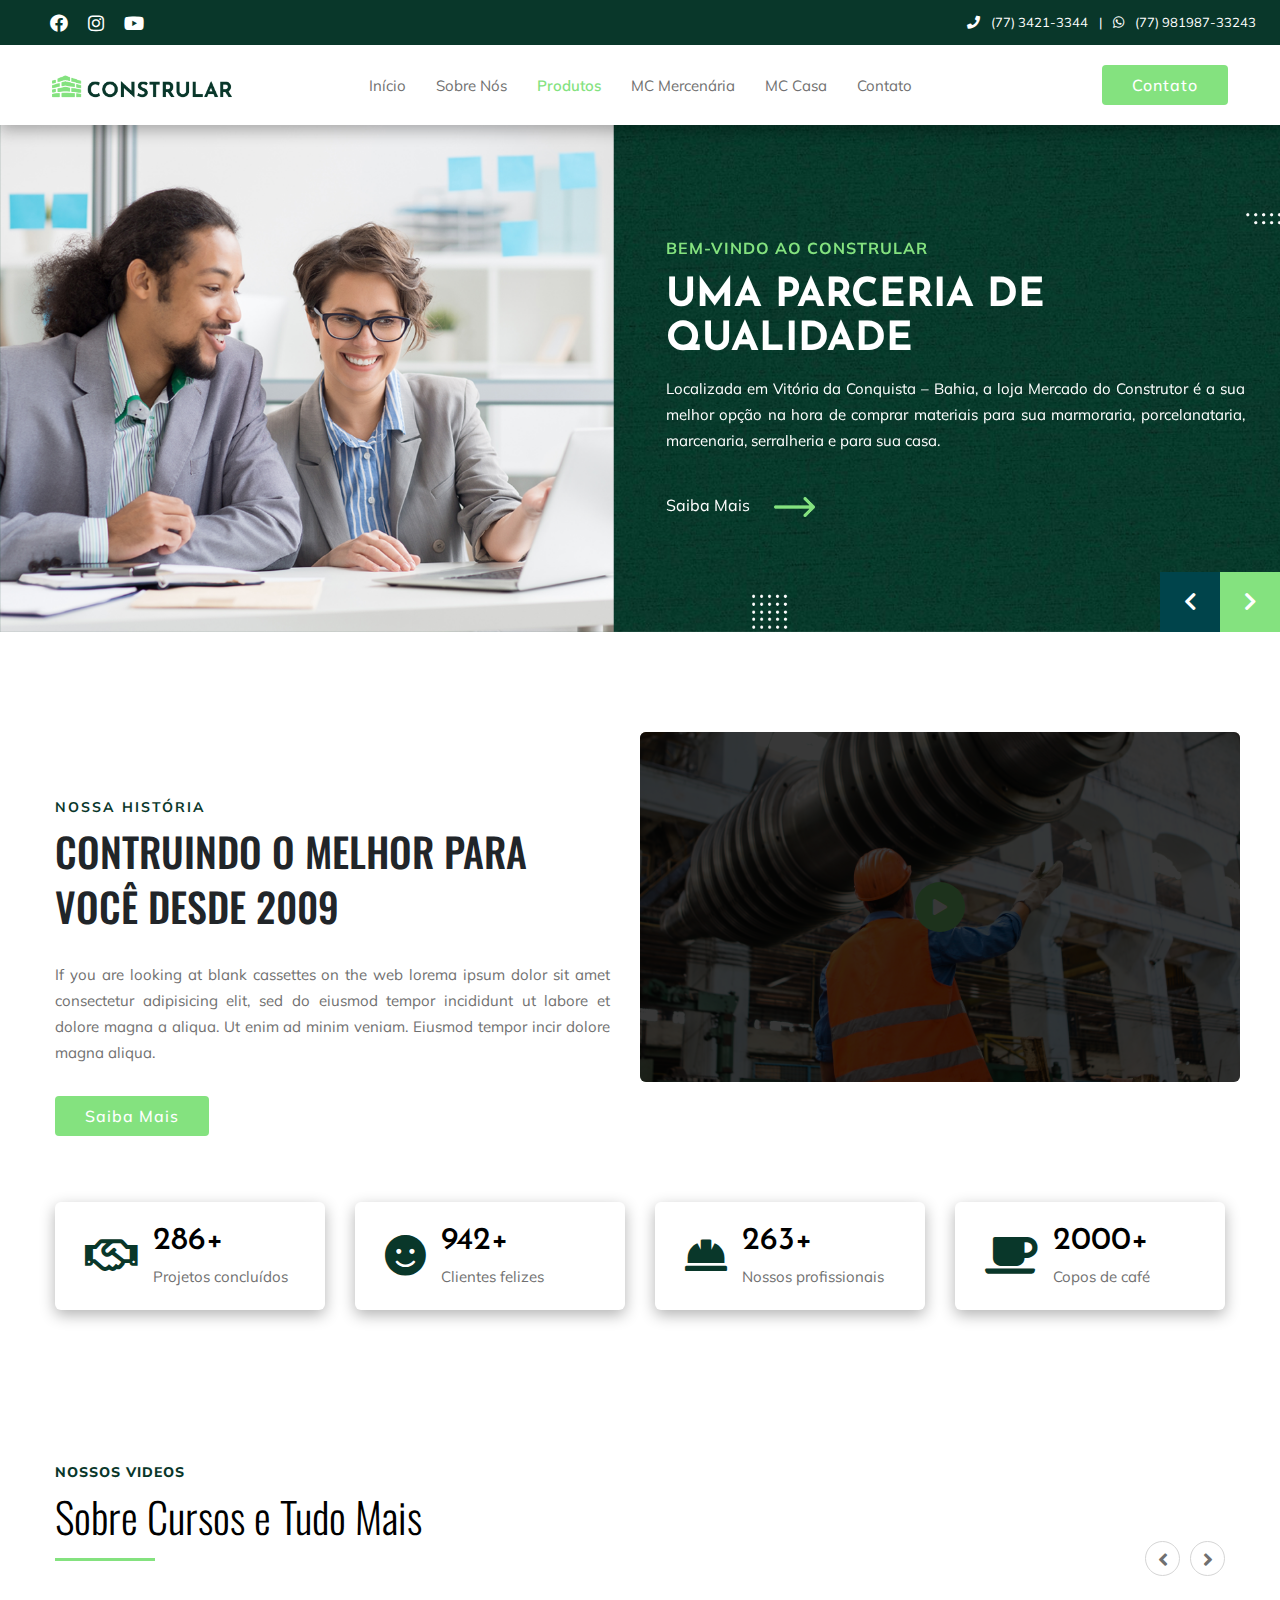
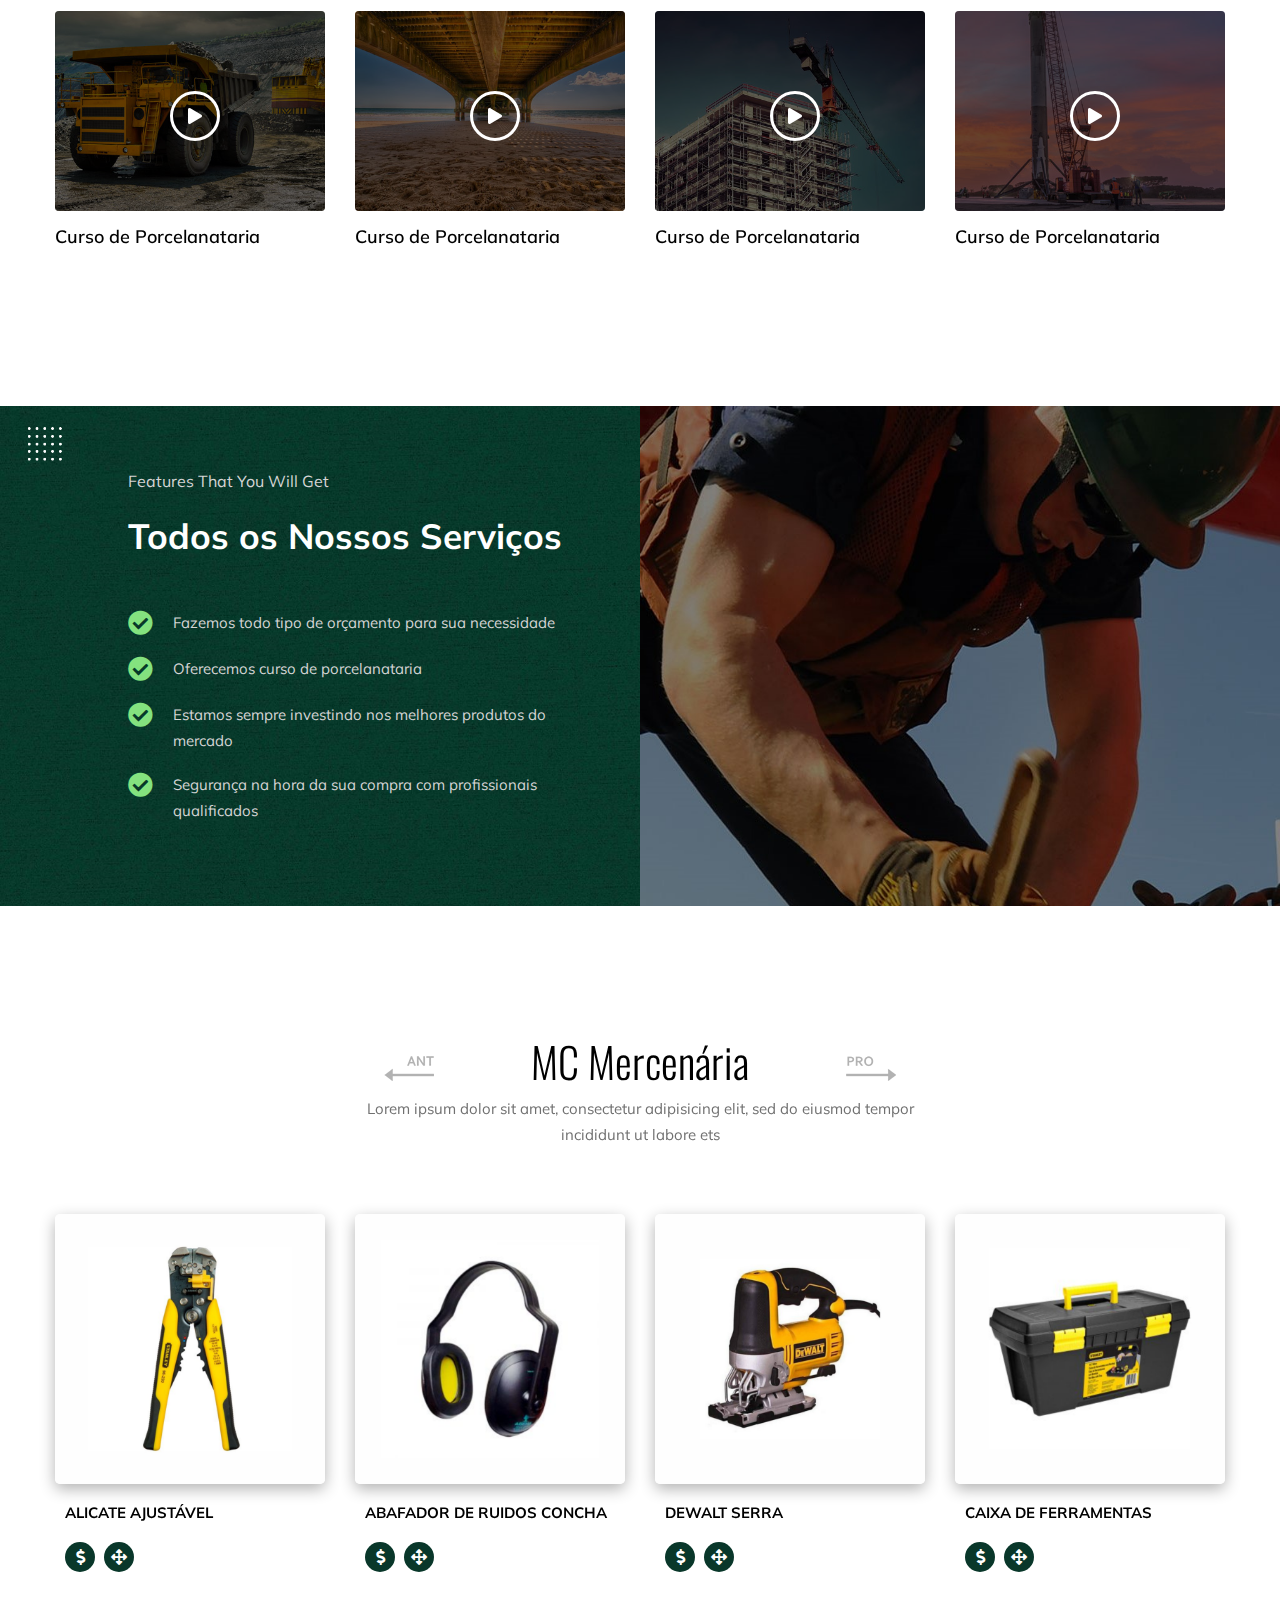
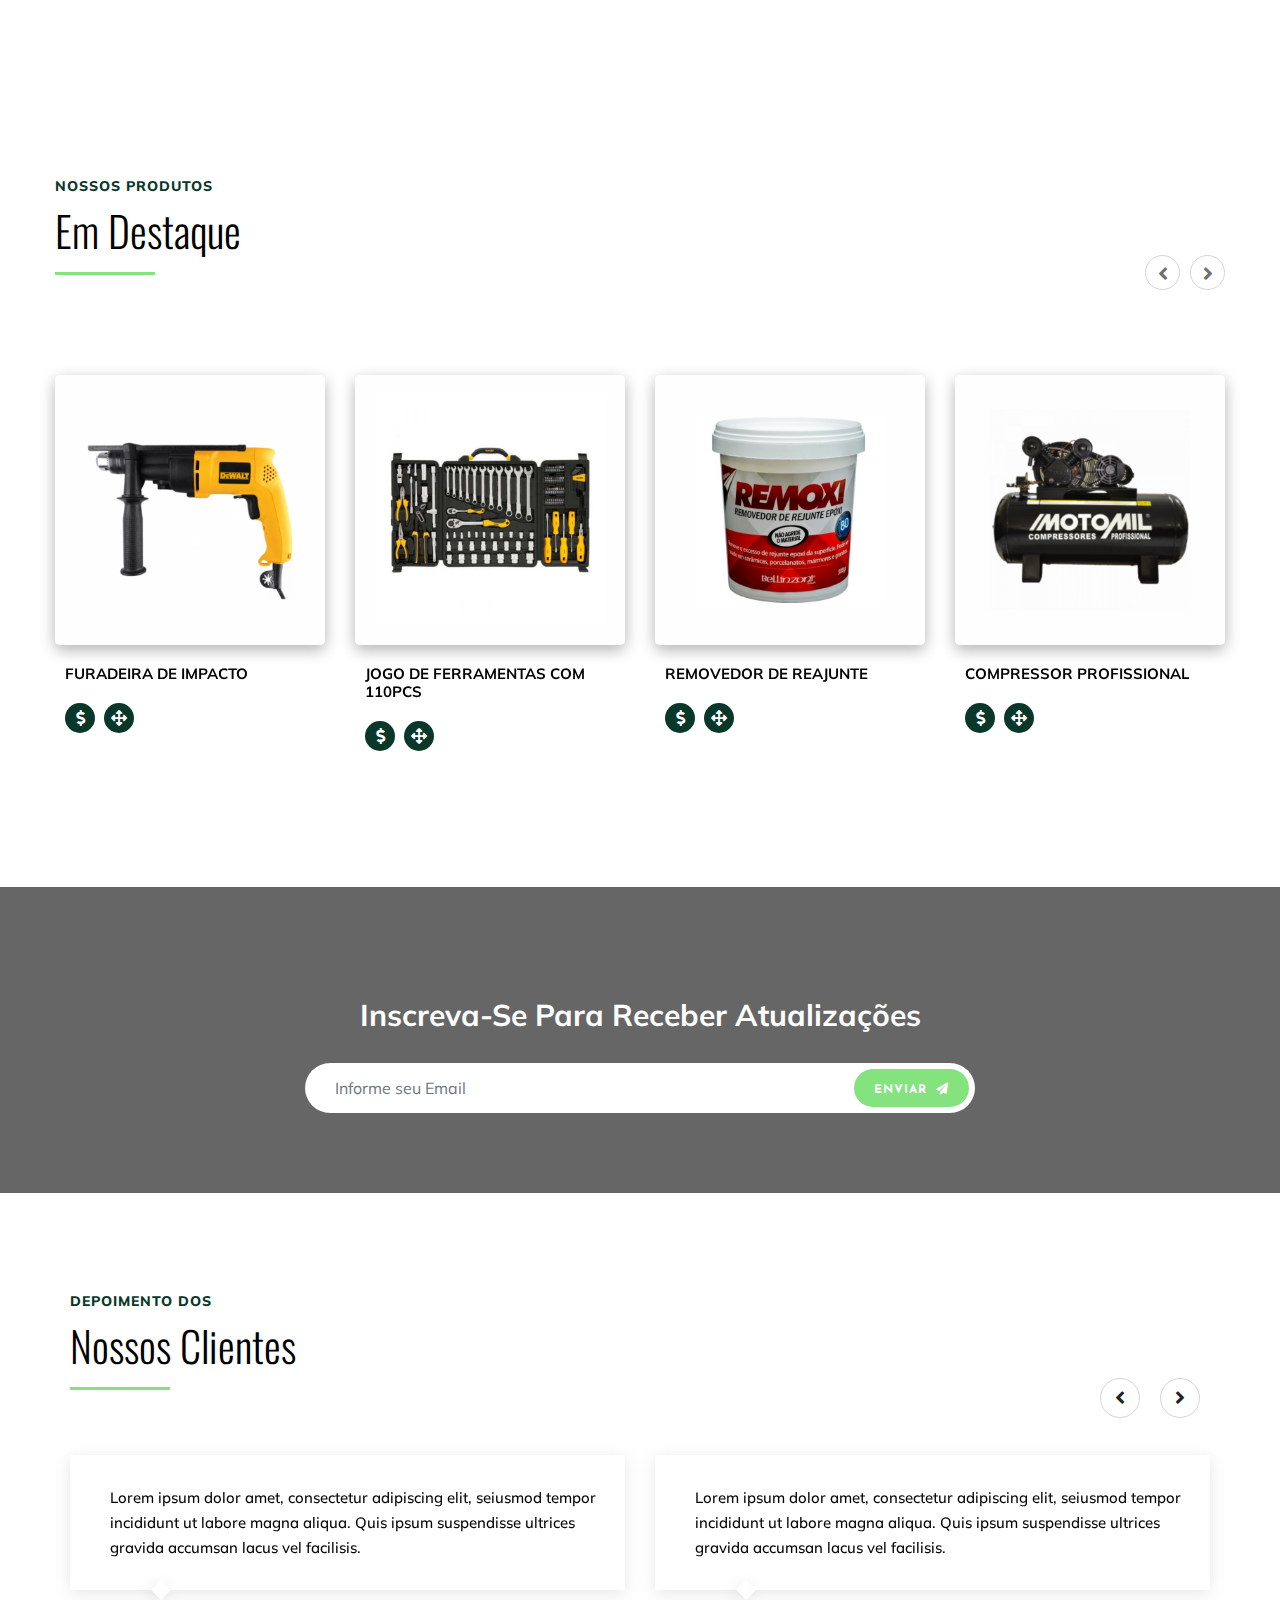
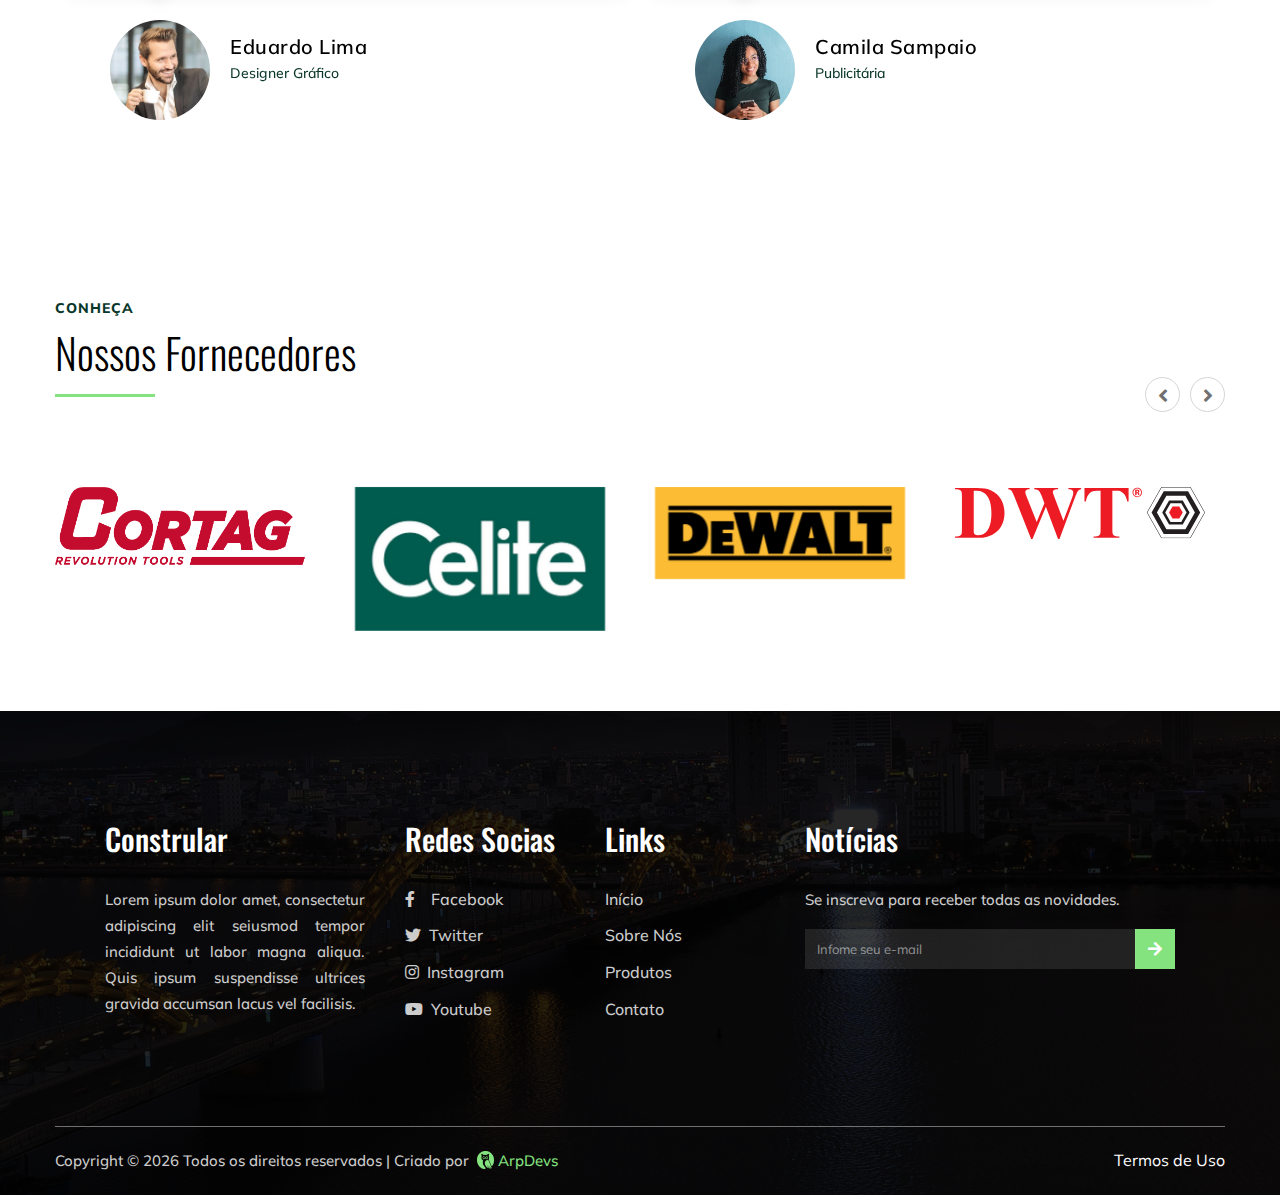
<file: index.html>
<!DOCTYPE html>
<html lang="pt-BR">

<head>
    <meta charset="UTF-8">
    <meta http-equiv="X-UA-Compatible" content="IE=edge">
    <meta name="viewport" content="width=device-width, initial-scale=1.0">

    <title>Constrular</title>

    <link rel="shortcut icon" href="assets/img/favicon.ico" type="image/x-icon">

    <link rel="stylesheet" href="assets/css/bootstrap.min.css">
    <link rel="stylesheet" href="assets/css/font-awesome.css">
    <link rel="stylesheet" href="assets/css/hamburgers.min.css">
    <link rel="stylesheet" href="assets/css/animate.min.css">
    <link rel="stylesheet" href="assets/css/slick.css">
    <link rel="stylesheet" href="assets/css/owl.carousel.min.css">
    <link rel="stylesheet" href="assets/css/style.css">

</head>

<body>

    <!-- Header -->
    <header class="header">
        <div class="container-menu-header" id="header">
            <div class="topbar">
                <div class="topbar-social">
                    <a title="Facebook" href="#" class="topbar-social-item fab fa-facebook"></a>
                    <a title="Intagram" href="#" class="topbar-social-item fab fa-instagram"></a>
                    <a title="Youtube" href="#" class="topbar-social-item fab fa-youtube"></a>
                </div>

                <div class="topbar-child">
                    <span class="topbar-item">
                        <i class="fa fa-phone mr-2"></i> (77) 3421-3344 <span class="mr-2 ml-2">|</span>
                    </span>
                    <span class="topbar-item pr-4">
                        <i class="fab fa-whatsapp mr-2"></i> (77) 981987-33243
                    </span>
                </div>
            </div>

            <div class="header-wrap">
                <a href="index.html" class="logo">
                    <img title="Logo" src="assets/img/logo.png" width="180" alt="logo">
                </a>

                <!-- Menu -->
                <div class="wrap_menu">
                    <nav class="menu">
                        <ul class="main_menu">
                            <li><a href="index.html" title="Início">Início</a></li>
                            <li><a href="about.html" title="Sobre Nós">Sobre Nós</a></li>
                            <li class="active"><a href="products.html" title="Produtos">Produtos</a></li>
                            <li>
                                <a href="#" title="MC Mercenária">MC Mercenária</a>
                                <ul class="sub_menu">
                                    <li><a href="#">Adesivos Marcenaria</a></li>
                                    <li><a href="#">Ferragens Marcenaria</a></li>
                                    <li><a href="#">Ferramentas</a></li>
                                    <li><a href="#">Rodizios</a></li>
                                    <li><a href="#">MDF</a></li>
                                </ul>
                            </li>
                            <li>
                                <a href="#" title="MC Casa">MC Casa</a>
                                <ul class="sub_menu">
                                    <li><a href="#">Cadeiras e Banquetas</a></li>
                                    <li><a href="#">Chuveiros e Duchas</a></li>
                                    <li><a href="#">Lixeiras</a></li>
                                    <li><a href="#">Fornos e Cooktops</a></li>
                                    <li><a href="#">Churrasqueiras</a></li>
                                </ul>
                            </li>
                            <li><a href="contact.html" title="Contato">Contato</a></li>
                        </ul>
                    </nav>
                </div>

                <!-- Header Btn -->
                <div class="header-btn">
                    <button class="btn btn-main">Contato</button>
                </div>
            </div>
        </div>

        <!-- Header Mobile -->
        <div class="header-mobile">

            <a title="Logo" href="index.html" class="logo-mobile">
                <img src="assets/img/logo.png" width="180" alt="logo">
            </a>

            <div class="btn-show-menu">
                <div class="header-btn-mobile">
                    <button class="btn btn-main">Contato</button>
                </div>

                <div class="btn-show-menu-mobile hamburger hamburger--squeeze">
                    <span class="hamburger-box">
                        <span class="hamburger-inner"></span>
                    </span>
                </div>
            </div>
        </div>

        <!-- Menu Mobile -->
        <div class="wrap-side-menu">
            <nav class="side-menu">
                <ul class="main-menu">
                    <li class="item-topbar-mobile info">
                        <div class="topbar-info-mobile text-center">
                            <span class="topbar-item">
                                <i class="fa fa-phone mr-2"></i> (77) 3233-3241 <span class="mr-2 ml-2">|</span>
                            </span>
                            <span class="topbar-item">
                                <i class="fab fa-whatsapp mr-2"></i> (77) 98876-3232
                            </span>
                        </div>
                    </li>

                    <li class="item-topbar-mobile social">
                        <div class="topbar-info-mobile text-center">
                            <a title="Facebook" href="#" class="topbar-social-item fab fa-facebook"></a>
                            <a title="Intagram" href="#" class="topbar-social-item fab fa-instagram"></a>
                            <a title="Youtube" href="#" class="topbar-social-item fab fa-youtube"></a>
                        </div>
                    </li>

                    <li class="item-menu-mobile"><a href="index.html" title="Início">Início</a></li>
                    <li class="item-menu-mobile"><a href="about.html" title="Sobre Nós">Sobre Nós</a></li>
                    <li class="item-menu-mobile"><a href="products.html" title="Produtos">Produtos</a></li>
                    <li class="item-menu-mobile">
                        <a href="index.html" title="MC Mercenária">MC Mercenária</a>
                        <ul class="sub-menu">
                            <li><a href="#">Adesivos Marcenaria</a></li>
                            <li><a href="#">Ferragens Marcenaria</a></li>
                            <li><a href="#">Ferramentas</a></li>
                            <li><a href="#">Rodizios</a></li>
                            <li><a href="#">MDF</a></li>
                        </ul>
                        <i class="arrow-main-menu fa fa-angle-right" aria-hidden="true"></i>
                    </li>
                    <li class="item-menu-mobile">
                        <a href="#" title="MC Casa">MC Casa</a>
                        <ul class="sub-menu">
                            <li><a href="#">Cadeiras e Banquetas</a></li>
                            <li><a href="#">Chuveiros e Duchas</a></li>
                            <li><a href="#">Lixeiras</a></li>
                            <li><a href="#">Fornos e Cooktops</a></li>
                            <li><a href="#">Churrasqueiras</a></li>
                        </ul>
                        <i class="arrow-main-menu fa fa-angle-right" aria-hidden="true"></i>
                    </li>
                    <li class="item-menu-mobile"><a href="contact.html" title="Contato">Contato</a></li>
                </ul>
            </nav>
        </div>
    </header>

    <!-- Home Slider -->
    <section class="slider bg-img" data-background="assets/img/banners/banner-1.png">
        <div class="slider-active">
            <div class="single-slider">
                <div class="slider-item">
                    <div class="slider-img">
                        <img src="assets/img/banners/slider-7.png" alt="imagem" data-animation="fadeInRight"
                            data-transition-duration="5s">
                    </div>
                    <div class="slider-info">
                        <h3>Bem-Vindo ao Constrular</h3>
                        <h1 data-animation="fadeInLeft" data-delay=".4s">Uma Parceria de <br> Qualidade</h1>
                        <p data-animation="fadeInLeft" data-delay=".6s">Localizada em Vitória da Conquista – Bahia, a
                            loja Mercado do
                            Construtor é a sua melhor opção na hora de comprar materiais para sua marmoraria,
                            porcelanataria, marcenaria,
                            serralheria e para sua casa.</p>
                        <a href="#" class="hero-btn" data-animation="fadeInLeft" data-delay=".9s">
                            Saiba Mais
                            <!-- Arrow Img -->
                            <img src="assets/img/arrow.png" alt="seta">
                        </a>
                    </div>
                </div>
            </div><!-- end single -->

            <div class="single-slider">
                <div class="slider-item">
                    <div class="slider-img">
                        <img src="assets/img/banners/slider-2.png" alt="imagem" data-animation="fadeInRight"
                            data-transition-duration="5s">
                    </div>
                    <div class="slider-info">
                        <h1 data-animation="fadeInLeft" data-delay=".4s">Conheça Nossas <br> Opções Em Tubos</h1>
                        <p data-animation="fadeInLeft" data-delay=".6s">Para garantir o perfeito funcionamento
                            do seus sistema de tubulação, são necessários diversos acessórios hidráulicos.</p>
                        <a href="#" class="hero-btn" data-animation="fadeInLeft" data-delay=".9s">
                            Saiba Mais
                            <!-- Arrow Img -->
                            <img src="assets/img/arrow.png" alt="seta">
                        </a>
                    </div>
                </div>
            </div><!-- end single -->

            <div class="single-slider">
                <div class="slider-item">
                    <div class="slider-img">
                        <img src="assets/img/banners/slider-3.png" alt="imagem" data-animation="fadeInRight"
                            data-transition-duration="5s">
                    </div>
                    <div class="slider-info">
                        <h1 data-animation="fadeInLeft" data-delay=".4s">Conheça Nossas <br> Opções Em Cubas</h1>
                        <p data-animation="fadeInLeft" data-delay=".6s">As cubas são parte fundamental da composição de
                            ambientes como banheiros, lavabos ou cozinhas.</p>
                        <a href="#" class="hero-btn" data-animation="fadeInLeft" data-delay=".9s">
                            Saiba Mais
                            <!-- Arrow Img -->
                            <img src="assets/img/arrow.png" alt="seta">
                        </a>
                    </div>
                </div>
            </div><!-- end single -->

            <div class="single-slider">
                <div class="slider-item">
                    <div class="slider-img">
                        <img src="assets/img/banners/slider-5.png" alt="imagem" data-animation="fadeInRight"
                            data-transition-duration="5s">
                    </div>
                    <div class="slider-info">
                        <h1 data-animation="fadeInLeft" data-delay=".4s">Conheça Nossas <br> Opções Em Máquinas</h1>
                        <p data-animation="fadeInLeft" data-delay=".6s">Todo tipo de máquinas para melhorar o seu
                            desempenho no trabalho
                            ou nas reformas domésticas.
                        </p>
                        <a href="#" class="hero-btn" data-animation="fadeInLeft" data-delay=".9s">
                            Saiba Mais
                            <!-- Arrow Img -->
                            <img src="assets/img/arrow.png" alt="seta">
                        </a>
                    </div>
                </div>
            </div><!-- end single -->

            <div class="single-slider">
                <div class="slider-item">
                    <div class="slider-img">
                        <img src="assets/img/banners/slider-4.png" alt="imagem" data-animation="fadeInRight"
                            data-transition-duration="5s">
                    </div>
                    <div class="slider-info">
                        <h1 data-animation="fadeInLeft" data-delay=".4s">Conheca Nossas <br>Opções em Coifas, Fornos e
                            Cooktops</h1>
                        <p data-animation="fadeInLeft" data-delay=".6s">Conheça os melhores modelos em vidro e inox para
                            sua cozinha. Sua casa em outro nível de requinte.</p>
                        <a href="#" class="hero-btn" data-animation="fadeInLeft" data-delay=".9s">
                            Saiba Mais
                            <!-- Arrow Img -->
                            <img src="assets/img/arrow.png" alt="seta">
                        </a>
                    </div>
                </div>
            </div><!-- end single -->

        </div><!-- end slider -->
    </section>

    <!-- About -->
    <section class="about section" id="about">
        <div class="container">
            <div class="row justify-content-center align-items-center">
                <div class="col-lg-6 about-left">
                    <h6>Nossa História</h6>
                    <h1>Contruindo o Melhor para <br>Você desde 2009</h1>
                    <p>
                        If you are looking at blank cassettes on the web lorema
                        ipsum dolor sit amet consectetur adipisicing elit, sed do
                        eiusmod tempor incididunt ut labore et dolore magna a
                        aliqua. Ut enim ad minim veniam. Eiusmod tempor incir
                        dolore magna aliqua.
                    </p>
                    <a class="btn btn-main" href="#">Saiba Mais</a>
                </div><!-- end col -->
                <div class="col-lg-6 about-right">
                    <div class="overlay overlay-bg"></div>
                    <button type="button" class="btn video-btn"><i class="fa fa-play"></i></button>
                </div><!-- end col -->
            </div><!-- end row -->
            <div class="row">
                <div class="col-sm-6 col-lg-4 col-xl-3 mb-4">
                    <div class="counter">
                        <span class="counter-icon"><i class="far fa-handshake"></i></span>
                        <div class="counter-text">
                            <h3>286+</h3>
                            <p>Projetos concluídos</p>
                        </div>
                    </div>
                </div><!-- end col -->
                <div class="col-sm-6 col-lg-4 col-xl-3 mb-4">
                    <div class="counter">
                        <span class="counter-icon"><i class="fa fa-smile"></i></span>
                        <div class="counter-text">
                            <h3>942+</h3>
                            <p>Clientes felizes</p>
                        </div>
                    </div>
                </div><!-- end col -->
                <div class="col-sm-6 col-lg-4 col-xl-3 mb-4">
                    <div class="counter">
                        <span class="counter-icon"><i class="fa fa-hard-hat"></i></span>
                        <div class="counter-text">
                            <h3>263+</h3>
                            <p>Nossos profissionais</p>
                        </div>
                    </div>
                </div><!-- end col -->
                <div class="col-sm-6 col-lg-4 col-xl-3 mb-4">
                    <div class="counter">
                        <span class="counter-icon"><i class="fa fa-coffee"></i></span>
                        <div class="counter-text">
                            <h3>2000+</h3>
                            <p>Copos de café</p>
                        </div>
                    </div>
                </div><!-- end col -->
            </div><!-- end row -->
        </div><!-- end container -->
    </section>

    <!-- Video Slider -->
    <section class="videos" id="videos">
        <div class="container">
            <div class="row">
                <div class="col-lg-12">
                    <div class="section-title">
                        <h6>Nossos Videos</h6>
                        <h2 class="bottom-border">Sobre Cursos e Tudo Mais</h2>
                    </div>
                </div><!-- end col -->
            </div><!-- end row -->
            <div class="row">
                <div class="video-slider owl-carousel">
                    <div class="col-lg-3">
                        <div class="video-item set-bg" data-setbg="assets/img/videos/video-1.jpg">
                            <div class="overlay overlay-bg"></div>
                            <div class="btn-video">
                                <button type="button" class="btn video-btn"><i class="fa fa-play"></i></button>
                            </div>
                        </div>
                        <div class="video-title">
                            <h2>Curso de Porcelanataria</h2>
                        </div>
                    </div><!-- end col -->
                    <div class="col-lg-3">
                        <div class="video-item set-bg" data-setbg="assets/img/videos/video-2.jpg">
                            <div class="overlay overlay-bg"></div>
                            <div class="btn-video">
                                <button type="button" class="btn video-btn"><i class="fa fa-play"></i></button>
                            </div>
                        </div>
                        <div class="video-title">
                            <h2>Curso de Porcelanataria</h2>
                        </div>
                    </div><!-- end col -->
                    <div class="col-lg-3">
                        <div class="video-item set-bg" data-setbg="assets/img/videos/video-3.jpg">
                            <div class="overlay overlay-bg"></div>
                            <div class="btn-video">
                                <button type="button" class="btn video-btn"><i class="fa fa-play"></i></button>
                            </div>
                        </div>
                        <div class="video-title">
                            <h2>Curso de Porcelanataria</h2>
                        </div>
                    </div><!-- end col -->
                    <div class="col-lg-3">
                        <div class="video-item set-bg" data-setbg="assets/img/videos/video-4.jpg">
                            <div class="overlay overlay-bg"></div>
                            <div class="btn-video">
                                <button type="button" class="btn video-btn"><i class="fa fa-play"></i></button>
                            </div>
                        </div>
                        <div class="video-title">
                            <h2>Curso de Porcelanataria</h2>
                        </div>
                    </div><!-- end col -->
                    <div class="col-lg-3">
                        <div class="video-item set-bg" data-setbg="assets/img/videos/video-5.jpg">
                            <div class="overlay overlay-bg"></div>
                            <div class="btn-video">
                                <button type="button" class="btn video-btn"><i class="fa fa-play"></i></button>
                            </div>
                        </div>
                        <div class="video-title">
                            <h2>Curso de Porcelanataria</h2>
                        </div>
                    </div><!-- end col -->
                </div>
            </div><!-- end row -->
        </div><!-- end container -->
    </section>

    <!-- Services -->
    <section class="services section" id="services">
        <div class="service-item">
            <div class="service-details">
                <span>Features That You Will Get</span>
                <h3>Todos os Nossos Serviços</h3>
                <div class="service-list">
                    <ul>
                        <li><i class="fa fa-check-circle"></i></li>
                        <li>
                            <p>Fazemos todo tipo de orçamento para sua necessidade</p>
                        </li>
                    </ul>
                    <ul>
                        <li><i class="fa fa-check-circle"></i></li>
                        <li>
                            <p>Oferecemos curso de porcelanataria</p>
                        </li>
                    </ul>
                    <ul>
                        <li><i class="fa fa-check-circle"></i></li>
                        <li>
                            <p>Estamos sempre investindo nos melhores produtos do mercado</p>
                        </li>
                    </ul>
                    <ul>
                        <li><i class="fa fa-check-circle"></i></li>
                        <li>
                            <p>Segurança na hora da sua compra com profissionais qualificados</p>
                        </li>
                    </ul>
                </div>
            </div>
        </div>
        <!--Right Contents  -->
        <div class="service-img"></div>

    </section>

    <!-- Products -->
    <section class="products" id="products">
        <div class="product-slider owl-carousel">
            <div class="product-single">
                <div class="container">
                    <div class="row justify-content-center">
                        <div class="col-lg-6 text-center">
                            <div class="section-title mb-3">
                                <h2>MC Mercenária</h2>
                                <p>Lorem ipsum dolor sit amet, consectetur adipisicing elit, sed do eiusmod tempor
                                    incididunt ut labore ets</p>
                            </div>
                        </div>
                    </div>
                    <div class="row">
                        <div class="col-lg-3 col-md-6">
                            <div class="product-item">
                                <img class="img-fluid" src="assets/img/products/01.png" alt="produto">
                                <div class="product-details">
                                    <a href="products-details.html">
                                        <h6>Alicate Ajustável</h6>
                                    </a>
                                    <div class="product-btn">
                                        <a href="#" class="social-info">
                                            <span class="fas fa-dollar-sign"></span>
                                            <p class="hover-text">Orçamento</p>
                                        </a>
                                        <a href="products-details.html" class="social-info">
                                            <span class="fas fa-arrows-alt"></span>
                                            <p class="hover-text">Ver Produto</p>
                                        </a>
                                    </div>
                                </div>
                            </div><!-- end item -->
                        </div><!-- end col -->
                        <div class="col-lg-3 col-md-6">
                            <div class="product-item">
                                <img class="img-fluid" src="assets/img/products/06.png" alt="produto">
                                <div class="product-details">
                                    <a href="products-details.html">
                                        <h6>Abafador de Ruidos Concha</h6>
                                    </a>
                                    <div class="product-btn">
                                        <a href="#" class="social-info">
                                            <span class="fas fa-dollar-sign"></span>
                                            <p class="hover-text">Orçamento</p>
                                        </a>
                                        <a href="products-details.html" class="social-info">
                                            <span class="fas fa-arrows-alt"></span>
                                            <p class="hover-text">Ver Produto</p>
                                        </a>
                                    </div>
                                </div>
                            </div><!-- end item -->
                        </div><!-- end col -->
                        <div class="col-lg-3 col-md-6">
                            <div class="product-item">
                                <img class="img-fluid" src="assets/img/products/08.png" alt="produto">
                                <div class="product-details">
                                    <a href="products-details.html">
                                        <h6>Dewalt Serra</h6>
                                    </a>
                                    <div class="product-btn">
                                        <a href="#" class="social-info">
                                            <span class="fas fa-dollar-sign"></span>
                                            <p class="hover-text">Orçamento</p>
                                        </a>
                                        <a href="products-details.html" class="social-info">
                                            <span class="fas fa-arrows-alt"></span>
                                            <p class="hover-text">Ver Produto</p>
                                        </a>
                                    </div>
                                </div>
                            </div><!-- end item -->
                        </div><!-- end col -->
                        <div class="col-lg-3 col-md-6">
                            <div class="product-item">
                                <img class="img-fluid" src="assets/img/products/04.png" alt="produto">
                                <div class="product-details">
                                    <a href="products-details.html">
                                        <h6>Caixa de Ferramentas</h6>
                                    </a>
                                    <div class="product-btn">
                                        <a href="#" class="social-info">
                                            <span class="fas fa-dollar-sign"></span>
                                            <p class="hover-text">Orçamento</p>
                                        </a>
                                        <a href="products-details.html" class="social-info">
                                            <span class="fas fa-arrows-alt"></span>
                                            <p class="hover-text">Ver Produto</p>
                                        </a>
                                    </div>
                                </div>
                            </div><!-- end item -->
                        </div><!-- end col -->
                    </div><!-- end row -->
                </div>
            </div><!-- end single -->

            <div class="product-single">
                <div class="container">
                    <div class="row justify-content-center">
                        <div class="col-lg-6 text-center">
                            <div class="section-title mb-3">
                                <h2>MC Para Sua Casa</h2>
                                <p>Lorem ipsum dolor sit amet, consectetur adipisicing elit, sed do eiusmod tempor
                                    incididunt ut labore ets</p>
                            </div>
                        </div><!-- end col -->
                    </div><!-- end row -->
                    <div class="row">
                        <div class="col-lg-3 col-md-6">
                            <div class="product-item">
                                <img class="img-fluid" src="assets/img/products/05.png" alt="produto">
                                <div class="product-details">
                                    <a href="products-details.html">
                                        <h6>Chuveiro ACQ Storm</h6>
                                    </a>
                                    <div class="product-btn">
                                        <a href="#" class="social-info">
                                            <span class="fas fa-dollar-sign"></span>
                                            <p class="hover-text">Orçamento</p>
                                        </a>
                                        <a href="products-details.html" class="social-info">
                                            <span class="fas fa-arrows-alt"></span>
                                            <p class="hover-text">Ver Produto</p>
                                        </a>
                                    </div>
                                </div>
                            </div><!-- end item -->
                        </div><!-- end col -->
                        <div class="col-lg-3 col-md-6">
                            <div class="product-item">
                                <img class="img-fluid" src="assets/img/products/02.png" alt="produto">
                                <div class="product-details">
                                    <a href="products-details.html">
                                        <h6>Banqueta Lirio</h6>
                                    </a>
                                    <div class="product-btn">
                                        <a href="#" class="social-info">
                                            <span class="fas fa-dollar-sign"></span>
                                            <p class="hover-text">Orçamento</p>
                                        </a>
                                        <a href="products-details.html" class="social-info">
                                            <span class="fas fa-arrows-alt"></span>
                                            <p class="hover-text">Ver Produto</p>
                                        </a>
                                    </div>
                                </div>
                            </div><!-- end item -->
                        </div><!-- end col -->
                        <div class="col-lg-3 col-md-6">
                            <div class="product-item">
                                <img class="img-fluid" src="assets/img/products/07.png" alt="produto">
                                <div class="product-details">
                                    <a href="products-details.html">
                                        <h6>Cooktop Gás Mesa</h6>
                                    </a>
                                    <div class="product-btn">
                                        <a href="#" class="social-info">
                                            <span class="fas fa-dollar-sign"></span>
                                            <p class="hover-text">Orçamento</p>
                                        </a>
                                        <a href="products-details.html" class="social-info">
                                            <span class="fas fa-arrows-alt"></span>
                                            <p class="hover-text">Ver Produto</p>
                                        </a>
                                    </div>
                                </div>
                            </div><!-- end item -->
                        </div><!-- end col -->
                        <div class="col-lg-3 col-md-6">
                            <div class="product-item">
                                <img class="img-fluid" src="assets/img/products/03.png" alt="produto">
                                <div class="product-details">
                                    <a href="products-details.html">
                                        <h6>Aspirador de Pó</h6>
                                    </a>
                                    <div class="product-btn">
                                        <a href="#" class="social-info">
                                            <span class="fas fa-dollar-sign"></span>
                                            <p class="hover-text">Orçamento</p>
                                        </a>
                                        <a href="products-details.html" class="social-info">
                                            <span class="fas fa-arrows-alt"></span>
                                            <p class="hover-text">Ver Produto</p>
                                        </a>
                                    </div>
                                </div>
                            </div><!-- end item -->
                        </div><!-- end col -->
                    </div><!-- end row -->
                </div>
            </div><!-- end single -->
        </div>
    </section>

    <!-- Featured Products -->
    <section class="featured-products section" id="featured-products">
        <div class="container">
            <div class="row">
                <div class="col-lg-12">
                    <div class="section-title">
                        <h6>Nossos Produtos</h6>
                        <h2 class="bottom-border">Em Destaque</h2>
                    </div>
                </div><!-- end col -->
            </div><!-- end row -->
            <div class="row">
                <div class="video-slider owl-carousel">
                    <div class="col-lg-3 col-md-6">
                        <div class="product-item">
                            <img class="img-fluid" src="assets/img/products/09.png" alt="produto">
                            <div class="product-details">
                                <a href="products-details.html">
                                    <h6>Furadeira de Impacto</h6>
                                </a>
                                <div class="product-btn">
                                    <a href="#" class="social-info">
                                        <span class="fas fa-dollar-sign"></span>
                                        <p class="hover-text">Orçamento</p>
                                    </a>
                                    <a href="products-details.html" class="social-info">
                                        <span class="fas fa-arrows-alt"></span>
                                        <p class="hover-text">Ver Produto</p>
                                    </a>
                                </div>
                            </div>
                        </div><!-- end item -->
                    </div><!-- end col -->
                    <div class="col-lg-3 col-md-6">
                        <div class="product-item">
                            <img class="img-fluid" src="assets/img/products/10.png" alt="produto">
                            <div class="product-details">
                                <a href="products-details.html">
                                    <h6>Jogo de Ferramentas com 110pcs</h6>
                                </a>
                                <div class="product-btn">
                                    <a href="#" class="social-info">
                                        <span class="fas fa-dollar-sign"></span>
                                        <p class="hover-text">Orçamento</p>
                                    </a>
                                    <a href="products-details.html" class="social-info">
                                        <span class="fas fa-arrows-alt"></span>
                                        <p class="hover-text">Ver Produto</p>
                                    </a>
                                </div>
                            </div>
                        </div><!-- end item -->
                    </div><!-- end col -->
                    <div class="col-lg-3 col-md-6">
                        <div class="product-item">
                            <img class="img-fluid" src="assets/img/products/12.png" alt="produto">
                            <div class="product-details">
                                <a href="products-details.html">
                                    <h6>Removedor de Reajunte</h6>
                                </a>
                                <div class="product-btn">
                                    <a href="#" class="social-info">
                                        <span class="fas fa-dollar-sign"></span>
                                        <p class="hover-text">Orçamento</p>
                                    </a>
                                    <a href="products-details.html" class="social-info">
                                        <span class="fas fa-arrows-alt"></span>
                                        <p class="hover-text">Ver Produto</p>
                                    </a>
                                </div>
                            </div>
                        </div><!-- end item -->
                    </div><!-- end col -->
                    <div class="col-lg-3 col-md-6">
                        <div class="product-item">
                            <img class="img-fluid" src="assets/img/products/15.png" alt="produto">
                            <div class="product-details">
                                <a href="products-details.html">
                                    <h6>Compressor Profissional</h6>
                                </a>
                                <div class="product-btn">
                                    <a href="#" class="social-info">
                                        <span class="fas fa-dollar-sign"></span>
                                        <p class="hover-text">Orçamento</p>
                                    </a>
                                    <a href="products-details.html" class="social-info">
                                        <span class="fas fa-arrows-alt"></span>
                                        <p class="hover-text">Ver Produto</p>
                                    </a>
                                </div>
                            </div>
                        </div><!-- end item -->
                    </div><!-- end col -->
                    <div class="col-lg-3 col-md-6">
                        <div class="product-item">
                            <img class="img-fluid" src="assets/img/products/11.png" alt="produto">
                            <div class="product-details">
                                <a href="products-details.html">
                                    <h6>Maquina de Corte Porcelanato</h6>
                                </a>
                                <div class="product-btn">
                                    <a href="#" class="social-info">
                                        <span class="fas fa-dollar-sign"></span>
                                        <p class="hover-text">Orçamento</p>
                                    </a>
                                    <a href="products-details.html" class="social-info">
                                        <span class="fas fa-arrows-alt"></span>
                                        <p class="hover-text">Ver Produto</p>
                                    </a>
                                </div>
                            </div>
                        </div><!-- end item -->
                    </div><!-- end col -->
                </div>
            </div><!-- end row -->
        </div><!-- end container -->
    </section>

    <!-- Newsletter -->
    <section class="newsletter" id="newsletter">
        <div class="container">
            <div class="row justify-content-center">
                <div class="col-lg-7">
                    <div class="section-title">
                        <h2>Inscreva-Se Para Receber Atualizações</h2>
                    </div>
                </div><!-- end col -->
            </div><!-- end row -->
            <div class="row justify-content-center">
                <div class="col-md-10 col-lg-7">
                    <form class="new-form" action="#">
                        <div class="form-group">
                            <input type="text" class="form-control" placeholder="Informe seu Email">
                        </div>
                        <button class="btn btn-send" type="submit">
                            <span>Enviar</span>
                            <i class="fa fa-paper-plane ml-1"></i>
                        </button>
                    </form>
                </div><!-- end col -->
            </div><!-- end row -->
        </div><!-- end container -->
    </section>

    <!-- Testimonial -->
    <section class="testimonial section" id="testimonial">
        <div class="container">
            <div class="row">
                <div class="col-lg-12">
                    <div class="section-title">
                        <h6>Depoimento dos</h6>
                        <h2 class="bottom-border">Nossos Clientes</h2>
                    </div>
                </div><!-- end col -->
            </div><!-- end row -->
            <div class="row testimonial-slider owl-carousel">
                <div class="col-lg-6">
                    <div class="testimonial-item">
                        <div class="testimonial-text">
                            <p>Lorem ipsum dolor amet, consectetur adipiscing elit, seiusmod tempor incididunt ut labore
                                magna aliqua. Quis ipsum suspendisse ultrices gravida accumsan lacus vel facilisis.</p>
                        </div>
                        <div class="testimonial-author">
                            <div class="testimonial-thumb">
                                <img src="assets/img/clients/03.jpg" alt="person">
                            </div>
                            <div class="testimonial-icon">
                                <h5>Eduardo Lima</h5>
                                <span>Designer Gráfico</span>
                            </div>
                        </div>
                    </div>
                </div><!-- end col -->
                <div class="col-lg-6">
                    <div class="testimonial-item">
                        <div class="testimonial-text">
                            <p>Lorem ipsum dolor amet, consectetur adipiscing elit, seiusmod tempor incididunt ut labore
                                magna aliqua. Quis ipsum suspendisse ultrices gravida accumsan lacus vel facilisis.</p>
                        </div>
                        <div class="testimonial-author">
                            <div class="testimonial-thumb">
                                <img src="assets/img/clients/05.jpeg" alt="person">
                            </div>
                            <div class="testimonial-icon">
                                <h5>Camila Sampaio</h5>
                                <span>Publicitária</span>
                            </div>
                        </div>
                    </div>
                </div><!-- end col -->
                <div class="col-lg-6">
                    <div class="testimonial-item">
                        <div class="testimonial-text">
                            <p>Lorem ipsum dolor amet, consectetur adipiscing elit, seiusmod tempor incididunt ut labore
                                magna aliqua. Quis ipsum suspendisse ultrices gravida accumsan lacus vel facilisis.</p>
                        </div>
                        <div class="testimonial-author">
                            <div class="testimonial-thumb">
                                <img src="assets/img/clients/02.jpg" alt="person">
                            </div>
                            <div class="testimonial-icon">
                                <h5>Andreia Alburquerque</h5>
                                <span>Empresária</span>
                            </div>
                        </div>
                    </div>
                </div><!-- end col -->
            </div><!-- end row -->
        </div><!-- end conatiner -->
    </section>

    <!-- Providers -->
    <section class="providers section" id="providers">
        <div class="container">
            <div class="row">
                <div class="col-lg-12">
                    <div class="section-title">
                        <h6>Conheça</h6>
                        <h2 class="bottom-border">Nossos Fornecedores</h2>
                    </div>
                </div><!-- end col -->
            </div><!-- end row -->
            <div class="row">
                <div class="video-slider owl-carousel">
                    <div class="col-lg-3 col-md-6">
                        <div class="provider-item">
                            <img src="assets/img/providers/cortag.jpg" alt="fornecedores">
                        </div>
                    </div><!-- end col -->
                    <div class="col-lg-3 col-md-4">
                        <div class="provider-item">
                            <img src="assets/img/providers/celite.jpg" alt="fornecedores">
                        </div>
                    </div><!-- end col -->
                    <div class="col-lg-3 col-md-4">
                        <div class="provider-item">
                            <img src="assets/img/providers/dewalt.png" alt="fornecedores">
                        </div>
                    </div><!-- end col -->
                    <div class="col-lg-3 col-md-4">
                        <div class="provider-item">
                            <img src="assets/img/providers/dwt.svg" alt="fornecedores">
                        </div>
                    </div><!-- end col -->
                    <div class="col-lg-3 col-md-4">
                        <div class="provider-item">
                            <img src="assets/img/providers/embramaco.png" alt="fornecedores">
                        </div>
                    </div><!-- end col -->
                    <div class="col-lg-3 col-md-4">
                        <div class="provider-item">
                            <img src="assets/img/providers/irwin.png" alt="fornecedores">
                        </div>
                    </div><!-- end col -->
                    <div class="col-lg-3 col-md-4">
                        <div class="provider-item">
                            <img src="assets/img/providers/lorenzetti.png" alt="fornecedores">
                        </div>
                    </div><!-- end col -->
                    <div class="col-lg-3 col-md-4">
                        <div class="provider-item">
                            <img src="assets/img/providers/norton.png" alt="fornecedores">
                        </div>
                    </div><!-- end col -->
                    <div class="col-lg-3 col-md-4">
                        <div class="provider-item">
                            <img src="assets/img/providers/tramontina.png" alt="fornecedores">
                        </div>
                    </div><!-- end col -->
                    <div class="col-lg-3 col-md-4">
                        <div class="provider-item">
                            <img src="assets/img/providers/vonder.png" alt="fornecedores">
                        </div>
                    </div><!-- end col -->
                    <div class="col-lg-3 col-md-4">
                        <div class="provider-item">
                            <img src="assets/img/providers/brastemp.png" alt="fornecedores">
                        </div>
                    </div><!-- end col -->
                </div>
            </div><!-- end row -->
        </div><!-- end container -->
    </section>

    <!-- Footer -->
    <footer class="footer footer-bg">
        <div class="container">
            <div class="row justify-content-center">
                <div class="col-sm-6 col-lg-3">
                    <div class="footer-item">
                        <h3 class="footer-title">Constrular</h3>
                        <p>Lorem ipsum dolor amet, consectetur adipiscing elit
                            seiusmod tempor incididunt ut labor magna aliqua.
                            Quis ipsum suspendisse ultrices gravida accumsan
                            lacus vel facilisis.</p>
                    </div><!-- end item -->
                </div><!-- end col -->
                <div class="col-sm-6 col-lg-2">
                    <div class="footer-item">
                        <h3 class="footer-title">Redes Socias</h3>
                        <ul class="footer-link">
                            <li><a href="#"><i class="fab fa-facebook-f mr-3"></i>Facebook</a></li>
                            <li><a href="#"><i class="fab fa-twitter mr-2"></i>Twitter</a></li>
                            <li><a href="#"><i class="fab fa-instagram mr-2"></i>Instagram</a></li>
                            <li><a href="#"><i class="fab fa-youtube mr-2"></i>Youtube</a></li>
                        </ul>
                    </div><!-- end item -->
                </div><!-- end col -->
                <div class="col-sm-6 col-lg-2">
                    <div class="footer-item">
                        <h3 class="footer-title">Links</h3>
                        <ul class="footer-link">
                            <li><a href="index.html" title="Início">Início</a></li>
                            <li><a href="about.html" title="Sobre Nós">Sobre Nós</a></li>
                            <li><a href="products.html" title="Produtos">Produtos</a></li>
                            <li><a href="contact.html" title="Contato">Contato</a></li>
                        </ul>
                    </div><!-- end item -->
                </div><!-- end col -->
                <div class="col-sm-6 col-lg-4">
                    <div class="footer-item">
                        <h3 class="footer-title">Notícias</h3>
                        <p>Se inscreva para receber todas as novidades.</p>
                        <form action="#" class="form-subscribe mt-3">
                            <div class="input-group">
                                <input type="email" class="form-control" placeholder="Infome seu e-mail" required>
                                <div class="input-group-append">
                                    <button class="btn-append" type="submit"><i class="fa fa-arrow-right"></i></button>
                                </div>
                            </div>
                        </form>
                    </div><!-- end item -->
                </div><!-- end col -->
            </div><!-- end row -->
            <div class="d-sm-flex justify-content-between footer-copyright top-border">
                <p>Copyright &copy;
                    <script>document.write(new Date().getFullYear());</script> Todos os direitos reservados | Criado por
                    <a href="www.arpdevs.com.br" target="_blank"><img src="assets/img/mascote.png" width="17"
                            alt="mascote" class="mb-1 ml-1"> ArpDevs</a>
                </p>
                <ul class="footer-text mt-2 mt-sm-0">
                    <li><a href="terms.html" title="Termos de Uso">Termos de Uso</a></li>
                </ul>
            </div>
        </div><!-- end container -->
    </footer>

    <!-- Start Back Top -->
    <div class="btn-scroll">
        <i class="fa fa-angle-up"></i>
    </div>

    <!-- Video Popup -->
    <div class="video-popup" id="video-popup">
        <div class="video-popup-inner">
            <i class="fa fa-times video-popup-close"></i>
            <div class="iframe-item">
                <iframe id="playerOne" src="https://www.youtube.com/watch?v=S9BVrAHnnmg"
                    allow="accelerometer; autoplay; clipboard-write; encrypted-media; gyroscope; picture-in-picture"
                    allowfullscreen></iframe>
            </div>
        </div><!-- end video inner -->
    </div>

    <!---------- JavaScripts ---------->
    <script src="assets/js/jquery.min.js"></script>
    <script src="assets/js/bootstrap.min.js"></script>
    <script src="assets/js/animated.js"></script>
    <script src="assets/js/slick.min.js"></script>
    <script src="assets/js/owl.carousel.min.js"></script>
    <script src="assets/js/scripts.js"></script>

</body>

</html>
</file>
<file: assets/css/style.css>
/***---------- Google Fonts ----------***/

@import url("https://fonts.googleapis.com/css2?family=Josefin+Sans:wght@300;400;500;600;700&family=Mulish:wght@300;400;500;600;700;800&family=Oswald:wght@400;600;700&display=swap");

/***---------- Configurações ----------***/

:root {
    --font-main: "Mulish", sans-serif;
    --font-josefin: "Josefin Sans", sans-serif;
    --font-oswald: "Oswald", sans-serif;
    --color-100: #ffffff;
    --color-200: #d5d5d5;
    --color-300: #707070;
    --color-400: #cccccc;
    --color-900: #000000;
    --color-main: #84e27f;
    --color-dakgreen: #09372a;
    --shadow-100: 0 5px 15px rgba(0, 0, 0, 0.1);
    --shadow-200: 0 5px 15px rgba(0, 0, 0, 0.3);
}

/***---------- Global Style ------------***/

* {
    margin: 0;
    padding: 0;
    box-sizing: border-box;
    outline: none !important;
}

body {
    font-family: var(--font-main);
    font-size: 16px;
    background-color: var(--color-100);
    overflow-x: hidden;
    line-height: 1.5;
}

ul,
li {
    margin: 0;
    padding: 0;
    list-style: none;
}

a,
a:hover {
    text-decoration: none !important;
    color: var(--color-100);
}

p {
    font-size: 15px;
    line-height: 26px;
    margin: 0;
    font-weight: 400;
    color: var(--color-300);
}

img {
    max-width: 100%;
    height: auto;
    vertical-align: middle;
}

.bg-img {
    background-position: center center;
    background-size: cover;
    background-repeat: no-repeat;
}

.set-bg {
    background-repeat: no-repeat;
    background-size: cover;
    background-position: top center;
}

.section {
    padding: 100px 0 80px;
}

/***------------ Ovelay ------------***/

.overlay {
    position: absolute;
    left: 0;
    right: 0;
    top: 0;
    bottom: 0;
}

.bg-overlay {
    position: relative;
    z-index: 1;
}

.bg-overlay::after {
    position: absolute;
    content: "";
    height: 100%;
    width: 100%;
    top: 0;
    left: 0;
    z-index: -1;
    background-color: rgba(0, 0, 0, 0.4);
}

/***-------------- Title ---------------***/

.section-title h6 {
    margin-bottom: 10px;
    text-transform: uppercase;
    letter-spacing: 1px;
    color: var(--color-dakgreen);
    font-size: 14px;
    font-weight: 800;
}

.section-title h6.left-border {
    padding-left: 35px;
    position: relative;
}

.section-title h6.left-border:after {
    content: "";
    display: block;
    min-width: 20px;
    height: 2px;
    background: var(--color-main);
    position: absolute;
    top: 50%;
    transform: translateY(-50%);
    left: 0;
}

.section-title h2 {
    font-family: var(--font-oswald);
    font-weight: 300;
    font-size: 2.625rem;
    color: var(--color-900);
    margin-bottom: 10px;
}

.section-title h2.bottom-border {
    padding-bottom: 20px;
    margin-bottom: 50px;
    position: relative;
}

.section-title h2.bottom-border:after {
    content: "";
    display: block;
    height: 3px;
    min-width: 100px;
    position: absolute;
    bottom: 0;
    left: 0;
    background: var(--color-main);
}

/***------------- Button ---------------***/

.btn-main {
    background: var(--color-main);
    color: var(--color-100);
    cursor: pointer;
    display: inline-block;
    font-size: 16px;
    font-weight: 500;
    letter-spacing: 1px;
    line-height: 0;
    margin-bottom: 0;
    padding: 20px 30px;
    margin: 10px;
    cursor: pointer;
    transition: color 0.4s linear;
    position: relative;
    z-index: 1;
    border: 0;
    overflow: hidden;
    margin: 0;
    border-radius: 4px;
}

.btn-main::before {
    content: "";
    position: absolute;
    left: 0;
    top: 0;
    width: 101%;
    height: 101%;
    background: #92d88e;
    z-index: 1;
    border-radius: 5px;
    transition: transform 0.5s;
    transition-timing-function: ease;
    transform-origin: 0 0;
    transition-timing-function: cubic-bezier(0.5, 1.6, 0.4, 0.7);
    transform: scaleX(0);
    border-radius: 4px;
}

.btn-main:hover::before {
    transform: scaleX(1);
    color: var(--color-100) !important;
    z-index: -1;
}

/***------------- Hearder --------------***/

.header {
    height: 125px;
    transition: all 0.3s;
}

.fixed-header {
    height: 110px;
}

.container-menu-header {
    width: 100%;
    top: 0;
    left: 0;
    position: fixed;
    z-index: 1100;
    box-shadow: var(--shadow-200);
}

.topbar {
    height: 45px;
    background-color: var(--color-dakgreen);
    position: relative;
    display: flex;
    justify-content: center;
    align-items: center;
}

.topbar-social {
    position: absolute;
    height: 100%;
    top: 0;
    left: 0;
    display: flex;
    align-items: center;
    padding-left: 40px;
}

.topbar-social-item {
    font-size: 18px;
    color: var(--color-100);
    padding: 10px;
}

.topbar-social-item span {
    font-family: var(--font-main);
    font-size: 16px;
    font-weight: 400;
}

.topbar-social-item:hover {
    opacity: 0.5;
    color: var(--color-100);
}

.topbar-child,
.topbar-item {
    font-size: 13px;
    color: var(--color-100);
    line-height: 1.7;
    margin-left: auto;
}

.header-wrap {
    display: flex;
    flex-wrap: wrap;
    width: 100%;
    height: 80px;
    background-color: var(--color-100);
    justify-content: center;
    align-items: center;
    position: relative;
    transition: all 0.3s ease;
}

.fixed-header .header-wrap {
    height: 65px;
}

/*----- Logo -----*/

.logo {
    display: block;
    position: absolute;
    left: 52px;
    top: 50%;
    transform: translateY(-50%);
}

.logo img {
    max-height: 60px;
}

/*----- Menu -----*/

.main_menu {
    list-style-type: none;
    margin: 0px;
    display: flex;
    flex-wrap: wrap;
    align-items: center;
    justify-content: center;
}

.main_menu > li {
    display: block;
    position: relative;
    padding-top: 20px;
    padding-bottom: 20px;
    padding-left: 15px;
    padding-right: 15px;
}

.main_menu > li > a {
    font-size: 15px;
    color: var(--color-300);
    padding: 0;
    border-bottom: 1px solid transparent;
}

.main_menu li.active > a {
    font-weight: 600;
    color: var(--color-main);
}

.main_menu > li:hover > a {
    text-decoration: none;
    border-bottom: 2px solid var(--color-main);
}

.main_menu li {
    position: relative;
}

.main_menu > li:hover > .sub_menu {
    visibility: visible;
    opacity: 1;
}

.sub_menu {
    list-style-type: none;
    position: absolute;
    z-index: 1100;
    top:0;
    left:100%;
    width: 225px;
    background-color: var(--color-100);
    border-top: 3px solid var(--color-main);
    opacity: 0;
    visibility: hidden;
    padding-top: 10px;
    padding-bottom: 10px;
    transition: all 0.4s;
}

.main_menu > li > .sub_menu {
    top:100%;
    left: 0;
    position: absolute;
}

.sub_menu li:hover > .sub_menu {
    visibility: visible;
    opacity: 1;
}

.sub_menu li {
    transition: all 0.3s;
}

.sub_menu li,
.sub_menu a {
    padding: 10px;
    font-size: 14px;
    color: var(--color-900);
}

.sub_menu > li:hover > a {
    color: var(--color-main);
    text-decoration: none;
}

/*----- Header Btns -----*/

.header-btn {
    display: flex;
    align-items: center;
    position: absolute;
    right: 52px;
    top: 50%;
    transform: translateY(-50%);
}

.wrap-one,
.wrap-two {
    height: 27px;
    position: relative;
}

.icon-one:hover {
    cursor: pointer;
}

/*----- Header Mobile -----*/

.header-mobile {
    display: flex;
    flex-wrap: wrap;
    align-items: center;
    justify-content: space-between;
    min-height: 80px;
    padding-left: 20px;
    padding-top: 10px;
    padding-bottom: 10px;
    background-color: var(--color-100);
    display: none;
}

/*----- Logo Mobile -----*/

.logo-mobile {
    display: block;
}

.logo-mobile img {
    max-height: 50px;
}

/*----- Btn Show -----*/

.btn-show-menu {
    display: flex;
    height: 100%;
    justify-content: center;
    align-items: center;
}

.hamburger {
    margin-top: 5px;
    transform: scale(0.8);
}

/*----- Header Btns Mobile -----*/

.header-btn-mobile {
    display: flex;
    align-items: center;
    margin-right: 15px;
}

/*----- Menu Mobile -----*/

.wrap-side-menu {
    width: 100%;
    background-color: var(--color-100);
    display: none;
    border-top: 1px solid var(--color-200);
}

.side-menu {
    width: 100%;
}

.side-menu li {
    list-style-type: none;
}

.side-menu .main-menu {
    margin-bottom: 0;
}

.item-menu-mobile {
    background-color: var(--color-dakgreen);
}

.side-menu .main-menu > li > a {
    padding-left: 20px;
    font-weight: 500;
    font-size: 15px;
    color: var(--color-100);
    line-height: 2.86;
}

.side-menu .main-menu > li {
    color: var(--color-100);
    position: relative;
}

.side-menu .main-menu .arrow-main-menu {
    font-size: 14px;
    position: absolute;
    right: 20px;
    top: 5px;
    padding: 10px;
    transition: all 0.4s !important;
}

.side-menu .main-menu .arrow-main-menu:hover {
    cursor: pointer;
}

.turn-arrow {
    transform: rotate(90deg);
}

.side-menu .sub-menu a {
    padding-left: 20px;
    font-weight: 500;
    font-size: 13px;
    color: var(--color-300);
    line-height: 2.5;
}

.side-menu .sub-menu > li {
    padding-left: 12px;
    padding-top: 8px;
}

.side-menu .sub-menu a:hover {
    text-decoration: none;
    padding-left: 20px;
    color: var(--color-main) !important;
}

.side-menu .sub-menu {
    background-color: var(--color-100);
    display: none;
}

@media (min-width: 992px){
    .wrap-side-menu {
        display: none;
    }
}

.item-topbar-mobile {
    border-bottom: 1px solid #e6e4e4;
}

.item-topbar-mobile.info {
    padding-left: 20px;
    padding-bottom: 8px;
    padding-top: 8px;
}

.item-topbar-mobile.social {
    padding-left: 10px;
}

.topbar-info-moblie {
    display: flex;
    align-items: center;
}

.topbar-info-mobile .topbar-social-item,
.topbar-info-mobile .topbar-item {
    color: var(--color-300) !important;
}

@media (max-width: 992px){
    .header-mobile {
        display: flex !important;
    }
    .wrap_header {
        display: none;
    }
    .container-menu-header {
        display: none;
    }
    .top-bar {
        display: none;
    }
    header {
        height: auto !important;
    }
}

/***---------- Slider Home  ------------***/

.slider {
    margin-top: -1px;
}

.slider .single-slider .slider-item {
    display: flex;
    justify-content: space-between;
    align-items: center;
    flex-wrap: wrap;
}

.slider .single-slider .slider-item .slider-img {
    width: 48%;
    overflow: hidden;
}

.slider .single-slider .slider-item .slider-img img {
    width: 100%;
}

.slider .single-slider .slider-item .slider-info {
    width: 48%;
    overflow: hidden;
}

.slider .single-slider .slider-item .slider-info h1 {
    font-size: 45px;
    font-weight: 700;
    margin-bottom: 14px;
    color: var(--color-100);
    line-height: 1.1;
    font-family: var(--font-josefin);
    text-transform: uppercase;
    display: block;
}

.slider .single-slider .slider-item .slider-info h3 {
    font-size: 16px;
    color: var(--color-main);
    margin-bottom: 15px;
    text-transform: uppercase;
    font-weight: 700;
    letter-spacing: 1px;
}

.slider .single-slider .slider-item .slider-info p {
    margin-bottom: 39px;
    display: block;
    padding-right: 156px;
    text-align: justify;
    color: var(--color-100);
}

.slider .single-slider .slider-item .slider-info .hero-btn {
    font-size: 16px;
    color: var(--color-100);
    display: block;
}

.slider .single-slider .slider-item .slider-info .hero-btn img {
    height: 20px;
    padding-left: 20px;
    display: inline-block;
}

.slider-active button.slick-arrow {
    position: absolute;
    right: 60px;
    bottom: 0;
    background: none;
    border: 0;
    padding: 0;
    z-index: 2;
    opacity: 1;
    visibility: visible;
    height: 60px;
    width: 60px;
    cursor: pointer;
    background: #00444b;
}

@media only screen and (min-width: 768px) and (max-width: 991px) {
    .slider-active button.slick-arrow {
        line-height: 40px;
        height: 40px;
        width: 40px;
        right: 40px;
    }
}

@media only screen and (min-width: 576px) and (max-width: 767px) {
    .slider-active button.slick-arrow {
        line-height: 40px;
        height: 40px;
        width: 40px;
        right: 40px;
    }
}

@media (max-width: 575px) {
    .slider-active button.slick-arrow {
        line-height: 40px;
        height: 40px;
        width: 40px;
        right: 40px;
    }
}

.slider-active button.slick-arrow i {
    font-size: 20px;
    line-height: 60px;
    color: var(--color-100);
}

@media only screen and (min-width: 768px) and (max-width: 991px) {
    .slider-active button.slick-arrow i {
        line-height: 40px;
    }
}

@media only screen and (min-width: 576px) and (max-width: 767px) {
    .slider-active button.slick-arrow i {
        line-height: 40px;
    }
}

@media (max-width: 575px) {
    .slider-active button.slick-arrow i {
        line-height: 40px;
    }
}

.slider-active button.slick-next {
    right: 0px;
    background: var(--color-main);
}

@media only screen and (min-width: 1200px) and (max-width: 1300px) {
    .slider .single-slider .slider-item .slider-info h1 {
        font-size: 40px;
    }
    .slider .single-slider .slider-item .slider-info p {
        padding-right: 35px;
    }
}

@media only screen and (min-width: 992px) and (max-width: 1199px) {
    .slider .single-slider .slider-item .slider-info h1 {
        font-size: 35px;
        line-height: 1.2;
    }
    .slider .single-slider .slider-item .slider-info p {
        padding-right: 35px;
    }
}

@media only screen and (min-width: 768px) and (max-width: 991px) {
    .slider .single-slider .slider-item .slider-info h1 {
        font-size: 20px;
        line-height: 1.2;
    }
    .slider .single-slider .slider-item .slider-info p {
        padding-right: 21px;
        margin-bottom: 13px;
    }
}

@media only screen and (min-width: 576px) and (max-width: 768px) {
    .slider .single-slider .slider-item .slider-img {
        display: none;
    }
    .slider .single-slider .slider-item .slider-info {
        width: 100%;
        padding-left: 37px;
        padding-bottom: 40px;
        padding-top: 30px;
    }
    .slider .single-slider .slider-item .slider-info h1 {
        font-size: 23px;
        line-height: 1.2;
        margin-bottom: 30px;
    }
    .slider .single-slider .slider-item .slider-info p {
        padding-right: 100px;
        margin-bottom: 24px;
        font-size: 14px;
    }
    .slider .single-slider .slider-item .slider-info .hero-btn img {
        height: 13px;
        padding-left: 8px;
    }
}

@media (max-width: 575px) {
    .slider .single-slider .slider-item .slider-img {
        display: none;
    }
    .slider .single-slider .slider-item .slider-info {
        width: 100%;
        padding-left: 37px;
        padding-bottom: 50px;
        padding-top: 50px;
    }
    .slider .single-slider .slider-item .slider-info h1 {
        font-size: 18px;
        line-height: 1.2;
        margin-bottom: 25px;
    }
    .slider .single-slider .slider-item .slider-info p {
        padding-right: 20px;
        margin-bottom: 30px;
        font-size: 14px;
        line-height: 26px;
    }
    .slider .single-slider .slider-item .slider-info .hero-btn {
        font-size: 14px;
    }
    .slider .single-slider .slider-item .slider-info .hero-btn img {
        height: 15px;
        padding-left: 8px;
    }
}

/***-------------- About ---------------***/

.about-left h6 {
    text-transform: uppercase;
    letter-spacing: 2px;
    color: var(--color-dakgreen);
    font-size: 14px;
    font-weight: 700;
}

.about-left h1 {
    font-family: var(--font-oswald);
    font-size: 40px;
    padding-bottom: 20px;
    font-weight: 500;
    line-height: 55px;
    text-transform: uppercase;
}

.about-left p {
    text-align: justify;
    padding-right: 15px;
    margin-bottom: 30px;
}

@media (max-width: 991px) {
    .about-left {
        margin-bottom: 30px;
    }
}

.about-right {
    background: url("../img/video.jpg") no-repeat center;
    background-size: cover;
    height: 350px;
    border-radius: 6px;
    justify-content: center;
    align-items: center;
    display: flex;
    margin-bottom: 120px;
}

.about-right .overlay-bg {
    background-color: rgba(0, 0, 0, 0.78);
    border-radius: 6px;
}

.about-right .video-btn {
    height: 50px;
    width: 50px;
    padding: 0;
    animation: pulseOne 2s ease infinite;
    border-radius: 50%;
    background: var(--color-main);
}

.about-right .video-btn i {
    color: var(--color-100);
}

@media (max-width: 991px) {
    .about-right {
        margin-top: 30px;
        margin: 0 10px 80px;
    }
    .about.section {
        margin-bottom: -80px;
    }
}

@media (max-width: 768px) {
    .about-img {
        margin: 15px;
    }
}

@media (max-width: 568px) {
    .about-left h1 {
        font-size: 30px;
    }
}

/**----- Counter -----**/

.counter {
    padding: 20px 30px;
    background: var(--color-100);
    box-shadow: var(--shadow-200);
    border-radius: 6px;
    transition: all 0.4s;
    align-items: center;
    display: flex;
}

.counter .counter-icon {
    margin-right: 15px;
}

.counter .counter-icon i,
.counter .counter-icon span {
    font-size: 2.625rem;
    color: var(--color-dakgreen);
}

.counter .counter-text h3 {
    font-size: 32px;
    color: var(--color-900);
    font-weight: 500;
    margin-bottom: 0.2rem;
    font-family: var(--font-josefin);
}

.counter .counter-text p {
    margin-bottom: 0;
}

.counter:hover {
    background: var(--color-dakgreen);
}

.counter:hover h3,
.counter:hover p {
    color: var(--color-100);
}

.counter:hover .counter-icon i,
.counter:hover .counter-icon span {
    color: var(--color-main);
}

/***----------- Video Slider -----------***/

.videos {
    padding: 50px 0;
}

.video-slider.owl-carousel {
    margin-right: 0;
}

.video-slider.owl-carousel .col-lg-3 {
    max-width: 100%;
}

.video-slider.owl-carousel .owl-nav {
    position: absolute;
    right: 15px;
    top: -70px;
}

.video-slider.owl-carousel .owl-nav button.owl-next,
.video-slider.owl-carousel .owl-nav button.owl-prev {
    display: inline-block;
    font-size: 20px;
    color: var(--color-300);
    width: 35px;
    height: 35px;
    border: 1px solid var(--color-200);
    margin-right: 10px;
    line-height: 35px;
    border-radius: 50%;
    text-align: center;
    -webkit-transition: all 0.3s;
    -o-transition: all 0.3s;
    transition: all 0.3s;
}

.video-slider.owl-carousel .owl-nav button.owl-next:last-child,
.video-slider.owl-carousel .owl-nav button.owl-prev:last-child {
    margin-right: 0;
}

.video-slider.owl-carousel .owl-nav button.owl-next:hover,
.video-slider.owl-carousel .owl-nav button.owl-prev:hover {
    background: var(--color-main);
    color: var(--color-100);
    border-color: var(--color-main);
}

.video-slider .video-item {
    height: 200px;
    position: relative;
    border-radius: 4px;
}

.video-slider .video-item .btn-video {
    position: absolute;
    left: 50%;
    top: 50%;
    opacity: 1;
    visibility: visible;
    -webkit-transform: translate(-20px, -20px);
    -ms-transform: translate(-20px, -20px);
    transform: translate(-20px, -20px);
    -webkit-transition: all 0.3s;
    -o-transition: all 0.3s;
    transition: all 0.3s;
}

.video-slider .video-item .video-btn {
    height: 50px;
    width: 50px;
    padding: 0;
    animation: pulseOne 2s ease infinite;
    border-radius: 50%;
    background: transparent;
    border: 3px solid var(--color-100);
}

.video-slider .video-item .video-btn i {
    color: var(--color-100);
}

.video-slider .video-title h2 {
    margin-top: 15px;
    font-size: 18px;
    font-weight: 600;
    color: var(--color-900);
}

.video-slider .overlay-bg {
    background-color: rgba(0, 0, 0, 0.6);
    border-radius: 4px;
}

/***------------- Services -------------***/

.services {
    display: flex;
    align-items: center;
}

.services .service-item {
    display: flex;
    align-items: center;
    width: 50%;
    padding-left: 19%;
    background-image: url("../img/banners/banner-2.png");
    background-size: cover;
    background-repeat: no-repeat;
    height: 500px;
}

.services .service-item .service-details {
    padding-right: 117px;
}

.services .service-item .service-details span {
    margin-bottom: 22px;
    display: block;
    color: var(--color-200);
}

.services .service-item .service-details h3 {
    font-size: 35px;
    display: block;
    color: var(--color-100);
    font-weight: 700;
    margin-bottom: 53px;
}

.services .service-item .service-details i {
    color: var(--color-main);
    font-size: 25px;
}

.services .service-item .service-details p {
    color: var(--color-200);
}

.services .service-item .service-details .service-list ul {
    display: flex;
    margin-bottom: 18px;
}

.services .service-item .service-details .service-list ul li i {
    position: relative;
}

.services .service-item .service-details .service-list ul li p {
    padding-left: 20px;
    color: var(--color-200);
}

.services .service-img {
    width: 50%;
    background-image: url("../img/services.jpg");
    background-size: 100%;
    background-size: cover;
    background-repeat: no-repeat;
    background-position: center top;
    height: 500px;
}

@media only screen and (min-width: 1601px) and (max-width: 1800px) {
    .services .service-item {
        padding-left: 10%;
    }
}

@media only screen and (min-width: 1200px) and (max-width: 1600px) {
    .services .service-item {
        padding-left: 10%;
        padding-right: 35px;
    }
    .services .service-item .service-details {
        padding-right: 0px;
    }
}

@media only screen and (min-width: 992px) and (max-width: 1199px) {
    .services .service-item {
        padding-left: 8%;
    }
    .services .service-item .service-details {
        padding-right: 30px;
    }
    .services .service-item .service-details h3 {
        font-size: 28px;
    }
}

@media only screen and (min-width: 768px) and (max-width: 991px) {
    .services {
        display: block;
    }
    .services .service-item {
        width: 100%;
    }
    .services .service-item .service-details {
        padding-right: 0px;
    }
    .services .service-item .service-details h3 {
        font-size: 43px;
    }
    .services .service-item .service-details p {
        font-size: 13px;
    }
    .services .service-img {
        width: 100%;
        height: 400px;
    }
}

@media only screen and (min-width: 576px) and (max-width: 767px) {
    .services {
        display: block;
    }
    .services .service-item {
        width: 100%;
        padding: 0 30px;
    }
    .services .service-item .service-details {
        padding-right: 0px;
        margin-top: 40px;
    }
    .services .service-item .service-details h3 {
        font-size: 28px;
    }
    .services .service-item .service-details .service-list ul li p {
        padding-left: 9px;
    }
    .services .service-img {
        width: 100%;
        height: 500px;
    }
}

@media (max-width: 575px) {
    .services {
        display: block;
    }
    .services .service-item {
        width: 100%;
        padding: 0 30px;
    }
    .services .service-item .service-details {
        padding-right: 0px;
        margin-top: 40px;
    }
    .services .service-item .service-details h3 {
        font-size: 21px;
    }
    .services .service-item .service-details p {
        font-size: 15px;
    }
    .services .service-item .service-details .service-list ul li p {
        padding-left: 9px;
    }
    .services .service-img {
        width: 100%;
        height: 500px;
    }
}

/***-------------- Banners ------------***/

.banner img {
    padding: 5px 0;
    width: 100%;
}

/***------------- Products -------------***/

.product-slider {
    padding-top: 50px;
    padding-bottom: 50px;
}

.product-slider .owl-nav button {
    position: absolute;
    left: 35%;
    top: 10%;
    opacity: 0.3;
}

@media (max-width: 1440px) {
    .product-slider .owl-nav button {
        left: 30%;
    }
}

@media (max-width: 1200px) {
    .product-slider .owl-nav button {
        left: 28%;
    }
}

@media (max-width: 991px) {
    .product-slider .owl-nav button {
        top: 3%;
        left: 25%;
    }
}

@media (max-width: 870px) {
    .product-slider .owl-nav button {
        left: 15%;
    }
}

@media (max-width: 767px) {
    .product-slider .owl-nav button {
        left: 10%;
        top: 2%;
        margin-top: -25px;
    }
}

@media (max-width: 570px) {
    .product-slider .owl-nav button {
        left: 37%;
        top: 1%;
        margin-top: -25px;
    }
}

@media (max-width: 480px) {
    .product-slider .owl-nav button {
        margin-top: -20px;
        left: 28%;
    }
}

.product-slider .owl-nav button:hover {
    opacity: 1;
}

.product-slider .owl-nav .owl-next {
    left: auto;
    right: 35%;
}

@media (max-width: 1440px) {
    .product-slider .owl-nav .owl-next {
        right: 30%;
    }
}

@media (max-width: 1200px) {
    .product-slider .owl-nav .owl-next {
        right: 28%;
    }
}

@media (max-width: 991px) {
    .product-slider .owl-nav .owl-next {
        top: 3%;
        right: 25%;
    }
}

@media (max-width: 870px) {
    .product-slider .owl-nav .owl-next {
        right: 15%;
    }
}

@media (max-width: 767px) {
    .product-slider .owl-nav .owl-next {
        right: 10%;
        top: 2%;
        margin-top: -25px;
    }
}

@media (max-width: 570px) {
    .product-slider .owl-nav .owl-next {
        right: 37%;
        top: 1%;
        margin-top: -25px;
    }
}

@media (max-width: 480px) {
    .product-slider .owl-nav .owl-next {
        margin-top: -20px;
        right: 28%;
    }
}

.product-item {
    margin-bottom: 50px;
    margin-top: 50px;
}

.product-item img {
    margin-bottom: 20px;
    width: 100%;
    border-radius: 5px;
    box-shadow: var(--shadow-200);
}

.product-item .product-details {
    padding-left: 10px;
}

.product-item .product-details a h6 {
    font-size: 15px;
    text-transform: uppercase;
    font-weight: 700;
    color: var(--color-900);
}

.product-item .product-details .product-btn {
    position: relative;
    margin-top: 20px;
}

.product-item .product-details .product-btn .social-info {
    position: relative;
    display: inline-block;
    width: 35px;
    overflow: hidden;
    transition: all 0.3s ease 0s;
}

.product-item .product-details .product-btn .social-info span {
    position: relative;
    height: 30px;
    width: 30px;
    line-height: 30px;
    text-align: center;
    background: var(--color-dakgreen);
    border-radius: 50%;
    display: inline-block;
    color: var(--color-100);
    z-index: 1;
    transition: all 0.3s ease 0s;
}

.product-item .product-details .product-btn .social-info span:after {
    position: absolute;
    left: 0;
    top: 0;
    height: 100%;
    width: 100%;
    content: "";
    border-radius: 50%;
    opacity: 0;
    visibility: hidden;
    z-index: -1;
}

.product-item .product-details .product-btn .social-info .hover-text {
    font-family: var(--font-josefin);
    position: absolute;
    left: 0;
    top: 3px;
    width: 100px;
    left: -30px;
    text-transform: uppercase;
    font-weight: 500;
    font-size: 12px;
    color: var(--color-900);
    visibility: hidden;
    opacity: 0;
    transition: all 0.3s ease 0s;
}

.product-item .product-details .product-btn .social-info:hover {
    width: 130px;
}

.product-item .product-details .product-btn .social-info:hover span:after {
    opacity: 1;
    visibility: visible;
}

.product-item .product-details .product-btn .social-info:hover .hover-text {
    opacity: 1;
    visibility: visible;
    left: 40px;
}

/***------------ Newsletter ------------***/

#newsletter {
    padding: 80px 0 80px;
    background-image: url("../img/banners/banner-3.jpg");
    background-position: center;
    background-size: cover;
    background-attachment: fixed;
    position: relative;
    z-index: 1;
}

#newsletter::before {
    content: "";
    position: absolute;
    left: 0;
    top: 0;
    opacity: 0.6;
    height: 100%;
    width: 100%;
    z-index: -1;
    background-color: var(--color-900);
}

#newsletter .section-title {
    text-align: center;
}

#newsletter .section-title h2 {
    color: var(--color-100) !important;
    font-family: var(--font-main);
    font-weight: 700;
    font-size: 30px;
    margin: 30px 0;
}

#newsletter .new-form .form-group {
    margin-bottom: 0;
}

#newsletter .new-form .form-control {
    height: 50px;
    border-radius: 60px;
    padding: 0 185px 0 30px;
    outline: none;
    border: none;
    box-shadow: none;
    color: var(--color-gray);
    font-weight: 400;
}

#newsletter .new-form {
    position: relative;
}

#newsletter .new-form .btn-send {
    height: 38px;
    position: absolute;
    top: 6px;
    right: 6px;
}

#newsletter .new-form .btn-send {
    font-family: var(--font-josefin);
    display: inline-block;
    padding: 12px 20px;
    border: none;
    font-size: 12px;
    letter-spacing: 1px;
    transition: 0.3s ease;
    transition-property: background-color, color;
    border-radius: 3px;
    font-weight: 700;
    text-transform: uppercase;
    border-radius: 50px;
    cursor: pointer;
    background-color: var(--color-main);
    color: var(--color-100);
}

/***------------ Testimonial -----------***/

.testimonial .section-title {
    margin-bottom: 25px;
    padding-left: 15px;
}

.testimonial-slider {
    margin-left: 0;
}

.testimonial-slider.owl-carousel .owl-stage-outer {
    padding-top: 15px;
}

.testimonial-slider.owl-carousel .col-lg-6 {
    max-width: 100%;
}

.testimonial-slider.owl-carousel .owl-nav {
    position: absolute;
    right: 15px;
    top: -62px;
    text-align: center;
}

.testimonial-slider.owl-carousel .owl-nav .owl-prev,
.testimonial-slider.owl-carousel .owl-nav .owl-next {
    height: 40px;
    width: 40px;
    display: inline-block;
    margin: 0 10px;
    border-radius: 50%;
    font-weight: 500;
    overflow: hidden;
    border: 1px solid var(--color-200);
}

.testimonial-slider.owl-carousel .owl-nav .owl-next i,
.testimonial-slider.owl-carousel .owl-nav .owl-prev i {
    font-size: 20px;
    display: block;
}

.testimonial-slider.owl-carousel .owl-nav .owl-prev:hover,
.testimonial-slider.owl-carousel .owl-nav .owl-next:hover {
    background: var(--color-main);
    color: var(--color-100);
}

.testimonial-slider .testimonial-item .testimonial-text {
    background: var(--color-100);
    box-shadow: 0px 3px 15px rgba(91, 91, 91, 0.15);
    padding: 30px 25px 30px 40px;
    margin-bottom: 30px;
    position: relative;
}

.testimonial-slider .testimonial-item .testimonial-text:after {
    position: absolute;
    left: 84px;
    bottom: -7px;
    height: 14px;
    width: 14px;
    background: var(--color-100);
    content: "";
    transform: rotate(45deg);
    box-shadow: 0px 3px 15px rgba(91, 91, 91, 0.15);
}

.testimonial-slider .testimonial-item .testimonial-text p {
    color: var(--color-900);
    line-height: 25px;
    margin-bottom: 0;
    font-weight: 500;
}

.testimonial-slider .testimonial-item .testimonial-author {
    padding-left: 40px;
}

.testimonial-slider .testimonial-item .testimonial-author .testimonial-thumb {
    float: left;
    margin-right: 20px;
}

.testimonial-slider .testimonial-item .testimonial-author .testimonial-thumb img {
    height: 100px;
    width: 100px;
    border-radius: 50%;
}

.testimonial-slider .testimonial-item .testimonial-author .testimonial-icon {
    padding-top: 15px;
}

.testimonial-slider .testimonial-item .testimonial-author .testimonial-icon h5 {
    color: var(--color-900);
    font-weight: 600;
    letter-spacing: 0.5px;
    margin-bottom: 4px;
}

.testimonial-slider .testimonial-item .testimonial-author .testimonial-icon span {
    font-size: 14px;
    color: var(--color-dakgreen);
    display: block;
    margin-bottom: 5px;
    font-weight: 500;
}

@media only screen and (max-width: 767px) {
    .testimonial-slider.owl-carousel .owl-nav {
        top: -50px;
    }
}

/***------------- Providers ------------***/

.provider-item img {
    width: 100%;
    max-width: 250px;
}

.video-slider .provider-item {
    margin-top: 40px;
}

/***--------------- Footer -------------***/

.footer-bg {
    background: url("../img/banners/banner-4.png") left center no-repeat;
    background-size: cover;
    padding-top: 110px;
    position: relative;
    z-index: 1;
}

.footer-bg:after {
    content: "";
    position: absolute;
    left: 0;
    right: 0;
    top: 0;
    bottom: 0;
    background: rgba(0, 0, 0, 0.85);
    z-index: -1;
}

.footer-item {
    text-align: left;
    margin-bottom: 40px;
}

.footer-item p {
    text-align: justify;
    margin-right: 10px;
    color: var(--color-400);
    font-weight: 500;
}

.footer-item .footer-title {
    font-family: var(--font-oswald);
    font-size: 30px;
    color: var(--color-100);
    font-weight: 500;
    margin-bottom: 30px;
}

.footer-item .footer-link li {
    margin-bottom: 0.8rem;
}

.footer-item .footer-link li a {
    color: var(--color-400);
    text-transform: capitalize;
    font-weight: 500;
}

.footer-item .footer-link li a:hover {
    padding-left: 08px;
    transition: all 0.3s ease;
}

.footer-item .form-subscribe .form-control {
    border-radius: 0;
    border: 0;
    font-size: 13px;
    height: 40px;
    background: rgba(255, 255, 255, 0.1);
    color: var(--color-100);
    outline: none !important;
}

.footer-item .form-subscribe .form-control::placeholder {
    color: rgba(255, 255, 255, 0.5);
}

.footer-item .form-subscribe .btn-append {
    border: 0;
    padding: 0 0.8rem;
    background: var(--color-main);
    cursor: pointer;
}

.footer-item .form-subscribe .btn-append i {
    color: var(--color-100);
}

.footer-copyright {
    padding: 1.3rem 0;
    margin-top: 65px;
}

.footer-copyright ul li a:hover {
    color: var(--color-main);
}

.footer-copyright p {
    margin-bottom: 0;
    color: var(--color-400);
    font-weight: 500;
}

.footer-copyright p a {
    color: var(--color-main);
}

.footer-copyright.top-border {
    border-top: 1px solid var(--color-300);
}

/***------------ Video Popup -----------***/

#video-popup {
    padding: 30px;
    position: fixed;
    top: 0;
    left: 0;
    width: 100%;
    height: 100%;
    z-index: 1999;
    background-color: rgba(0, 0, 0, 0.7);
    display: flex;
    align-items: center;
    justify-content: center;
    opacity: 0;
    visibility: hidden;
    transition: all 0.3s ease;
}

#video-popup.open {
    opacity: 1;
    visibility: visible;
}

#video-popup .video-popup-inner {
    width: 100%;
    max-width: 900px;
    position: relative;
}

#video-popup .video-popup-close {
    position: absolute;
    right: 0;
    top: -30px;
    height: 30px;
    width: 30px;
    text-align: center;
    line-height: 30px;
    cursor: pointer;
    color: var(--color-100);
    font-size: 18px;
}

#video-popup .iframe-item {
    height: 0;
    overflow: hidden;
    padding-top: 56.25%;
}

#video-popup #playerOne {
    position: absolute;
    top: 0;
    left: 0;
    width: 100%;
    height: 100%;
    border: 0;
}

/***------------ keyframes -------------***/

@keyframes pulseOne {
    0% {
        transform: scale(0.94);
        box-shadow: 0 0 0 0 rgba(255, 255, 255, 0.7);
    }
    70% {
        transform: scale(1);
        box-shadow: 0 0 0 12px rgba(255, 255, 255, 0);
    }
    100% {
        transform: scale(0.94);
        box-shadow: 0 0 0 0 rgba(255, 255, 255, 0);
    }
}

/***------------ Breadcumb -------------***/

.breadcumb-area {
    height: 450px;
    display: flex;
    flex-direction: column;
    justify-content: center;
    text-align: center;
    position: relative;
}

.breadcumb-menu {
    background: rgba(0, 0, 0, .8);
    position: absolute;
    left: 0;
    bottom: 0;
    width: 100%;
    padding: 15px 0px;
}

.breadcumb-menu ul li {
    display: inline-block;
    margin: 0px 5px;
    color: var(--color-main);
    font-weight: 600;
}

.breadcumb-menu ul li a {
    color: var(--color-100);
}

.breadcumb-menu ul li a:hover {
    color: var(--color-main);
}

/***---------------------------------------
                ABOUT
---------------------------------------***/

.about .about-img {
    background: url("../img/about.png") no-repeat center;
    background-size: cover;
    height: 450px;
    justify-content: center;
    align-items: center;
    display: flex;
    margin-top: 10px;
    margin-bottom: 30px;
}

.about-two {
    margin-bottom: 60px;
}

.about-two .about-details {
    padding-right: 70px;
}

.about-two .about-details span {
    margin-bottom: 22px;
    display: block;
    color: var(--color-300);
}

.about-two .about-details h3 {
    font-size: 35px;
    display: block;
    color: var(--color-900);
    font-weight: 700;
    margin-bottom: 20px;
}

.about-two .about-details i {
    color: var(--color-main);
    font-size: 25px;
}

.about-two .about-details p {
    color: var(--color-300);
}

.about-two .about-details .about-list ul {
    display: flex;
    margin-bottom: 20px;
    margin-top: 20px;
}

.about-two .about-details .about-list ul li i {
    position: relative;
}

.about-two .about-details .about-list ul li p {
    padding-left: 20px;
    color: var(--color-300);
}

.about-two .about-right {
    margin-top: 0px;
    margin-bottom: 20px;
}

/***---------------------------------------
                PRODUCTS
---------------------------------------***/

#aside input[type="text"] {
	height: 40px;
    width: 100%;
    border: none;
	background: #f5f5f5;
    border-bottom: 2px solid var(--color-main);
    color: var(--color-300);
    padding: 0px 10px;
    opacity: 0.5;
    -webkit-transition: 0.2s border-color, 0.2s opacity;
            transition: 0.2s border-color, 0.2s opacity;
}

#aside input[type="text"]:focus {
    border-color: var(--color-main);
    opacity: 1;
}

#products #aside .widget {
    border: 2px solid #e6e4e4;
    padding: 20px 20px 50px 20px;
    margin-bottom: 40px;
    border-radius: 6px;
}

#products .widget .title {
    text-transform: capitalize;
}

#products .widget .title:after {
    content: "";
  	display: block;
  	height: 4px;
  	width: 40px;
  	background-color: var(--color-main);
    margin-top: 10px;
    margin-bottom: 30px;
}

#products .widget .text-center .title:after {
    margin: 20px auto 0px;
}

#products .widget-search {
    position: relative;
    margin-bottom: 40px;
}

#products .widget-search .search-input {
    padding-right: 50px;
}

#products .widget-search .search-btn {
    position: absolute;
    right: 0px;
	bottom: 0px;
    width: 40px;
    height: 40px;
    border: none;
    line-height: 40px;
    background-color: transparent;
    color: var(--color-main);
}

#products .widget-category a {
    display: block;
    font-size: 16px;
    color: var(--color-500);
    border-bottom: 1px solid var(--color-200);
    padding: 8px 5px;
}

#products .widget-category a:nth-child(1) {
    border-top: 1px solid var(--color-200);
}

#products .widget-category a:hover {
    color: var(--color-main);
}

#products .widget-select {
    margin-bottom: 30px;
}

@media (max-width: 991px) {
    #products #main {
        padding: 20px !important;
    }
}

/*----- Pagination -----*/

.pagination-wrap ul {
    margin-top: 50px;
    display: flex;
    justify-content: center;
}

.pagination-wrap ul li a {
    height: 45px;
    width: 45px;
    background: var(--color-100);
    line-height: 45px;
    border-radius: 50%;
    margin: 10px;
    display: block;
    border: 1px solid var(--color-dakgreen);
    text-align: center;
    font-size: 18px;
    color: var(--color-dakgreen);
    font-weight: 500;
}

.pagination-wrap ul li a:hover,
.pagination-wrap ul li.active a {
    background: var(--color-dakgreen);
    color: var(--color-100);
}

/***---------------------------------------
            PRODUCTS DETAILS
---------------------------------------***/

#product-details .product-item {
    margin-bottom: 20px;
    background-color: var(--color-100);
}

#product-details .product-item img {
    min-width: 100%;
}

#product-details .product-details-slider img {
    cursor: pointer;
}

#product-details .product-details-slider.owl-carousel .owl-item img {
    width: auto;
    background-color: var(--color-100);
}

#product-details .product-text h3 {
    color: var(--color-white);
    font-weight: 600;
    margin-bottom: 15px;
    margin-top: 40px;
    font-family: var(--font-oswald);
    font-size: 50px;
    letter-spacing: 2px;
    text-transform: uppercase;
}

#product-details .product-text .product-code {
    font-size: 20px;
    color: var(--color-dakgreen);
    font-weight: 700;
    margin-bottom: 15px;
    text-transform: uppercase;
}

#product-details .product-text p {
    margin-bottom: 30px;
    text-align: justify;
}

#product-details .product-text ul {
    border-top: 1px solid #ebebeb;
    padding-top: 40px;
    margin-top: 50px;
}

#product-details .product-text ul li {
    font-size: 16px;
    color: var(--color-300);
    list-style: none;
    line-height: 36px;
}

#product-details .product-text ul li b {
    font-weight: 700;
    width: 170px;
    display: inline-block;
}

#product-details .product-text ul li span samp {
    color: var(--color-main);
}

#product-details .product-text ul li .share {
    display: inline-block;
}

#product-details .product-text ul li .share a {
    display: inline-block;
    font-size: 15px;
    color: var(--color-300);
    margin-right: 25px;
}

#product-details .product-text ul li .share a:last-child {
    margin-right: 0;
}

#product-details .post-info {
    margin-top: 80px;
}

#product-details .post-info p  {
    text-align: justify;
    margin-bottom: 30px;
}

#product-details .post-info .form-post {
    border: none;
    box-shadow: var(--shadow-200);
    width: 100%;
    padding: 15px;
    outline: none;
    font-size: 15px;
    border-radius: 5px;
    margin: 10px 0 15px;
    color: var(--color-900);
}

#product-details .post-info textarea {
    height: 100px;
}

#product-details .post-info .form-post:focus {
    border: 1px solid var(--color-main);
}

#product-details .post-info .post-comments {
    margin-top: 40px;
    padding: 20px;
}

#product-details .post-info .post-comments-meta {
    position: relative;
    margin-bottom: 20px;
    padding-top: 10px;
    padding-left: 90px;
}

#product-details .post-info .post-comments-meta img {
    position: absolute;
    left: 0;
    top: 0;
    width: 70px !important;
    height: 70px !important;
    border-radius: 50%;
}

#product-details .post-info .post-comments-meta h3 {
    display: flex;
    align-items: center;
    justify-content: space-between;
    margin-bottom: 5px;
    color: var(--color-main);
    font-weight: 600;
    font-size: 18px;
}

#product-details .post-info .post-comments-meta h3 .date {
    font-size: 16px;
    font-weight: 500;
    color: var(--color-500);
}

#product-details .post-info .post-comments-meta span {
    font-weight: 500;
    font-size: 16px;
}

#product-details .post-info .post-comments p {
    text-align: justify;
    padding: 10px;
}

/***---------------------------------------
                CONTACT
---------------------------------------***/

.contact {
    padding: 80px 0 80px;
}

.contact .contact-map {
    border-radius: 10px;
}

.contact .contact-map {
	margin-bottom: 50px;
}

.contact #map iframe {
    height: 450px;
    width: 100%;
    bottom: 0px;
    left: 0;
    right: 0;
    border: 0px;
}

@media (max-width: 991px) {
    .contact #map iframe {
        height: 300px;
    }
}

.contact .contact-heading h4 {
    font-size: 24px;
    font-weight: 700;
    letter-spacing: 1px;
    color: var(--color-dakgreen);
    text-transform: uppercase;
    margin-bottom: 20px;
}

.contact .contact-input .form-group .form-control {
    height: 50px;
    color: var(--color-300);
    border-radius: 5px;
    transition: all 0.5s ease;
    font-size: 15px;
    background-color: transparent;
    padding: 0 15px;
    box-shadow: var(--shadow-100);
    border: none;
}

.contact .contact-input .form-group textarea.form-control {
    height: 90px;
    padding: 15px;
    margin-bottom: 30px;
}

.contact .contact-input .form-group .form-control:focus {
    color: var(--color-900);
    box-shadow: none;
}

.contact .contact-input .form-group .form-control:focus {
    border: 2px solid var(--color-main);
}

.contact .contact-item {
    background: var(--color-100);
    padding: 20px 20px 20px 40px;
    margin-bottom: 100px;
	box-shadow: var(--shadow-200);
}

.contact .contact-item ul {
    margin-bottom: 45px;
    padding-top: 10px;
}

.contact .contact-item li {
    margin-bottom: 33px;
    display: flex;
}

.contact .contact-item li .contact-icon {
    flex: 1;
}

.contact .contact-item li .contact-info {
    flex: 8;
}

.contact .contact-item li .contact-icon i::before {
    width: 38px;
    height: 38px;
    border-radius: 100%;
    color: var(--color-dakgreen);
    border: 1px solid var(--color-dakgreen);
    display: block;
    text-align: center;
    line-height: 39px;
    font-size: 18px;
    transition: all 0.4s ease;
}

.contact .contact-item li .contact-info span {
    display: block;
    padding-top: 8px;
    margin-left: 10px;
    font-size: 15px;
}

.contact .contact-item li .contact-info span a {
    color: var(--color-900);
}

.contact .contact-item li:hover .contact-icon i::before {
    background: var(--color-dakgreen);
    color: var(--color-100);
}

/***--------- Button Scroll ---------***/

.btn-scroll {
    position: fixed;
    height: 42px;
    width: 42px;
    right: 30px;
    bottom: 10px;
    text-align: center;
    line-height: 45px;
    color: var(--color-100);
    z-index: 9999;
    font-size: 20px;
    border-bottom-width: 2px;
    cursor: pointer;
    opacity: 0;
	pointer-events: none;
	border-radius: 10px;
	transition: all 0.3s ease;
	background-color: var(--color-main);
	box-shadow: var(--shadow-200);
}

.btn-scroll.show {
    bottom: 30px;
    opacity: 1;
    pointer-events: auto;
}

.btn-scroll:hover {
    opacity: 0.8;
}
</file>
<file: assets/css/hamburgers.min.css>
/*!
 * Hamburgers
 * @description Tasty CSS-animated hamburgers
 * @author Jonathan Suh @jonsuh
 * @site https://jonsuh.com/hamburgers
 * @link https://github.com/jonsuh/hamburgers
 */.hamburger{font:inherit;display:inline-block;overflow:visible;margin:0;padding:15px;cursor:pointer;transition-timing-function:linear;transition-duration:.15s;transition-property:opacity,filter;text-transform:none;color:inherit;border:0;background-color:transparent}.hamburger:hover{opacity:.7}.hamburger-box{position:relative;display:inline-block;width:40px;height:24px}.hamburger-inner{top:50%;display:block;margin-top:-2px}.hamburger-inner,.hamburger-inner:after,.hamburger-inner:before{position:absolute;width:40px;height:4px;transition-timing-function:ease;transition-duration:.15s;transition-property:transform;border-radius:4px;background-color:#000}.hamburger-inner:after,.hamburger-inner:before{display:block;content:''}.hamburger-inner:before{top:-10px}.hamburger-inner:after{bottom:-10px}.hamburger--3dx .hamburger-box{perspective:80px}.hamburger--3dx .hamburger-inner{transition:transform .2s cubic-bezier(.645,.045,.355,1),background-color 0s cubic-bezier(.645,.045,.355,1) .1s}.hamburger--3dx .hamburger-inner:after,.hamburger--3dx .hamburger-inner:before{transition:transform 0s cubic-bezier(.645,.045,.355,1) .1s}.hamburger--3dx.is-active .hamburger-inner{transform:rotateY(180deg);background-color:transparent}.hamburger--3dx.is-active .hamburger-inner:before{transform:translate3d(0,10px,0) rotate(45deg)}.hamburger--3dx.is-active .hamburger-inner:after{transform:translate3d(0,-10px,0) rotate(-45deg)}.hamburger--3dx-r .hamburger-box{perspective:80px}.hamburger--3dx-r .hamburger-inner{transition:transform .2s cubic-bezier(.645,.045,.355,1),background-color 0s cubic-bezier(.645,.045,.355,1) .1s}.hamburger--3dx-r .hamburger-inner:after,.hamburger--3dx-r .hamburger-inner:before{transition:transform 0s cubic-bezier(.645,.045,.355,1) .1s}.hamburger--3dx-r.is-active .hamburger-inner{transform:rotateY(-180deg);background-color:transparent}.hamburger--3dx-r.is-active .hamburger-inner:before{transform:translate3d(0,10px,0) rotate(45deg)}.hamburger--3dx-r.is-active .hamburger-inner:after{transform:translate3d(0,-10px,0) rotate(-45deg)}.hamburger--3dy .hamburger-box{perspective:80px}.hamburger--3dy .hamburger-inner{transition:transform .2s cubic-bezier(.645,.045,.355,1),background-color 0s cubic-bezier(.645,.045,.355,1) .1s}.hamburger--3dy .hamburger-inner:after,.hamburger--3dy .hamburger-inner:before{transition:transform 0s cubic-bezier(.645,.045,.355,1) .1s}.hamburger--3dy.is-active .hamburger-inner{transform:rotateX(-180deg);background-color:transparent}.hamburger--3dy.is-active .hamburger-inner:before{transform:translate3d(0,10px,0) rotate(45deg)}.hamburger--3dy.is-active .hamburger-inner:after{transform:translate3d(0,-10px,0) rotate(-45deg)}.hamburger--3dy-r .hamburger-box{perspective:80px}.hamburger--3dy-r .hamburger-inner{transition:transform .2s cubic-bezier(.645,.045,.355,1),background-color 0s cubic-bezier(.645,.045,.355,1) .1s}.hamburger--3dy-r .hamburger-inner:after,.hamburger--3dy-r .hamburger-inner:before{transition:transform 0s cubic-bezier(.645,.045,.355,1) .1s}.hamburger--3dy-r.is-active .hamburger-inner{transform:rotateX(180deg);background-color:transparent}.hamburger--3dy-r.is-active .hamburger-inner:before{transform:translate3d(0,10px,0) rotate(45deg)}.hamburger--3dy-r.is-active .hamburger-inner:after{transform:translate3d(0,-10px,0) rotate(-45deg)}.hamburger--arrow.is-active .hamburger-inner:before{transform:translate3d(-8px,0,0) rotate(-45deg) scaleX(.7)}.hamburger--arrow.is-active .hamburger-inner:after{transform:translate3d(-8px,0,0) rotate(45deg) scaleX(.7)}.hamburger--arrow-r.is-active .hamburger-inner:before{transform:translate3d(8px,0,0) rotate(45deg) scaleX(.7)}.hamburger--arrow-r.is-active .hamburger-inner:after{transform:translate3d(8px,0,0) rotate(-45deg) scaleX(.7)}.hamburger--arrowalt .hamburger-inner:before{transition:top .1s ease .15s,transform .15s cubic-bezier(.165,.84,.44,1)}.hamburger--arrowalt .hamburger-inner:after{transition:bottom .1s ease .15s,transform .15s cubic-bezier(.165,.84,.44,1)}.hamburger--arrowalt.is-active .hamburger-inner:before{top:0;transition:top .1s ease,transform .15s cubic-bezier(.895,.03,.685,.22) .1s;transform:translate3d(-8px,-10px,0) rotate(-45deg) scaleX(.7)}.hamburger--arrowalt.is-active .hamburger-inner:after{bottom:0;transition:bottom .1s ease,transform .15s cubic-bezier(.895,.03,.685,.22) .1s;transform:translate3d(-8px,10px,0) rotate(45deg) scaleX(.7)}.hamburger--arrowalt-r .hamburger-inner:before{transition:top .1s ease .15s,transform .15s cubic-bezier(.165,.84,.44,1)}.hamburger--arrowalt-r .hamburger-inner:after{transition:bottom .1s ease .15s,transform .15s cubic-bezier(.165,.84,.44,1)}.hamburger--arrowalt-r.is-active .hamburger-inner:before{top:0;transition:top .1s ease,transform .15s cubic-bezier(.895,.03,.685,.22) .1s;transform:translate3d(8px,-10px,0) rotate(45deg) scaleX(.7)}.hamburger--arrowalt-r.is-active .hamburger-inner:after{bottom:0;transition:bottom .1s ease,transform .15s cubic-bezier(.895,.03,.685,.22) .1s;transform:translate3d(8px,10px,0) rotate(-45deg) scaleX(.7)}.hamburger--boring .hamburger-inner,.hamburger--boring .hamburger-inner:after,.hamburger--boring .hamburger-inner:before{transition-property:none}.hamburger--boring.is-active .hamburger-inner{transform:rotate(45deg)}.hamburger--boring.is-active .hamburger-inner:before{top:0;opacity:0}.hamburger--boring.is-active .hamburger-inner:after{bottom:0;transform:rotate(-90deg)}.hamburger--collapse .hamburger-inner{top:auto;bottom:0;transition-delay:.15s;transition-timing-function:cubic-bezier(.55,.055,.675,.19);transition-duration:.15s}.hamburger--collapse .hamburger-inner:after{top:-20px;transition:top .3s cubic-bezier(.33333,.66667,.66667,1) .3s,opacity .1s linear}.hamburger--collapse .hamburger-inner:before{transition:top .12s cubic-bezier(.33333,.66667,.66667,1) .3s,transform .15s cubic-bezier(.55,.055,.675,.19)}.hamburger--collapse.is-active .hamburger-inner{transition-delay:.32s;transition-timing-function:cubic-bezier(.215,.61,.355,1);transform:translate3d(0,-10px,0) rotate(-45deg)}.hamburger--collapse.is-active .hamburger-inner:after{top:0;transition:top .3s cubic-bezier(.33333,0,.66667,.33333),opacity .1s linear .27s;opacity:0}.hamburger--collapse.is-active .hamburger-inner:before{top:0;transition:top .12s cubic-bezier(.33333,0,.66667,.33333) .18s,transform .15s cubic-bezier(.215,.61,.355,1) .42s;transform:rotate(-90deg)}.hamburger--collapse-r .hamburger-inner{top:auto;bottom:0;transition-delay:.15s;transition-timing-function:cubic-bezier(.55,.055,.675,.19);transition-duration:.15s}.hamburger--collapse-r .hamburger-inner:after{top:-20px;transition:top .3s cubic-bezier(.33333,.66667,.66667,1) .3s,opacity .1s linear}.hamburger--collapse-r .hamburger-inner:before{transition:top .12s cubic-bezier(.33333,.66667,.66667,1) .3s,transform .15s cubic-bezier(.55,.055,.675,.19)}.hamburger--collapse-r.is-active .hamburger-inner{transition-delay:.32s;transition-timing-function:cubic-bezier(.215,.61,.355,1);transform:translate3d(0,-10px,0) rotate(45deg)}.hamburger--collapse-r.is-active .hamburger-inner:after{top:0;transition:top .3s cubic-bezier(.33333,0,.66667,.33333),opacity .1s linear .27s;opacity:0}.hamburger--collapse-r.is-active .hamburger-inner:before{top:0;transition:top .12s cubic-bezier(.33333,0,.66667,.33333) .18s,transform .15s cubic-bezier(.215,.61,.355,1) .42s;transform:rotate(90deg)}.hamburger--elastic .hamburger-inner{top:2px;transition-timing-function:cubic-bezier(.68,-.55,.265,1.55);transition-duration:.4s}.hamburger--elastic .hamburger-inner:before{top:10px;transition:opacity .15s ease .4s}.hamburger--elastic .hamburger-inner:after{top:20px;transition:transform .4s cubic-bezier(.68,-.55,.265,1.55)}.hamburger--elastic.is-active .hamburger-inner{transition-delay:.1s;transform:translate3d(0,10px,0) rotate(135deg)}.hamburger--elastic.is-active .hamburger-inner:before{transition-delay:0s;opacity:0}.hamburger--elastic.is-active .hamburger-inner:after{transition-delay:.1s;transform:translate3d(0,-20px,0) rotate(-270deg)}.hamburger--elastic-r .hamburger-inner{top:2px;transition-timing-function:cubic-bezier(.68,-.55,.265,1.55);transition-duration:.4s}.hamburger--elastic-r .hamburger-inner:before{top:10px;transition:opacity .15s ease .4s}.hamburger--elastic-r .hamburger-inner:after{top:20px;transition:transform .4s cubic-bezier(.68,-.55,.265,1.55)}.hamburger--elastic-r.is-active .hamburger-inner{transition-delay:.1s;transform:translate3d(0,10px,0) rotate(-135deg)}.hamburger--elastic-r.is-active .hamburger-inner:before{transition-delay:0s;opacity:0}.hamburger--elastic-r.is-active .hamburger-inner:after{transition-delay:.1s;transform:translate3d(0,-20px,0) rotate(270deg)}.hamburger--emphatic{overflow:hidden}.hamburger--emphatic .hamburger-inner{transition:background-color .2s ease-in .25s}.hamburger--emphatic .hamburger-inner:before{left:0;transition:transform .2s cubic-bezier(.6,.04,.98,.335),top .05s linear .2s,left .2s ease-in .25s}.hamburger--emphatic .hamburger-inner:after{top:10px;right:0;transition:transform .2s cubic-bezier(.6,.04,.98,.335),top .05s linear .2s,right .2s ease-in .25s}.hamburger--emphatic.is-active .hamburger-inner{transition-delay:0s;transition-timing-function:ease-out;background-color:transparent}.hamburger--emphatic.is-active .hamburger-inner:before{top:-80px;left:-80px;transition:left .2s ease-out,top .05s linear .2s,transform .2s cubic-bezier(.075,.82,.165,1) .25s;transform:translate3d(80px,80px,0) rotate(45deg)}.hamburger--emphatic.is-active .hamburger-inner:after{top:-80px;right:-80px;transition:right .2s ease-out,top .05s linear .2s,transform .2s cubic-bezier(.075,.82,.165,1) .25s;transform:translate3d(-80px,80px,0) rotate(-45deg)}.hamburger--emphatic-r{overflow:hidden}.hamburger--emphatic-r .hamburger-inner{transition:background-color .2s ease-in .25s}.hamburger--emphatic-r .hamburger-inner:before{left:0;transition:transform .2s cubic-bezier(.6,.04,.98,.335),top .05s linear .2s,left .2s ease-in .25s}.hamburger--emphatic-r .hamburger-inner:after{top:10px;right:0;transition:transform .2s cubic-bezier(.6,.04,.98,.335),top .05s linear .2s,right .2s ease-in .25s}.hamburger--emphatic-r.is-active .hamburger-inner{transition-delay:0s;transition-timing-function:ease-out;background-color:transparent}.hamburger--emphatic-r.is-active .hamburger-inner:before{top:80px;left:-80px;transition:left .2s ease-out,top .05s linear .2s,transform .2s cubic-bezier(.075,.82,.165,1) .25s;transform:translate3d(80px,-80px,0) rotate(-45deg)}.hamburger--emphatic-r.is-active .hamburger-inner:after{top:80px;right:-80px;transition:right .2s ease-out,top .05s linear .2s,transform .2s cubic-bezier(.075,.82,.165,1) .25s;transform:translate3d(-80px,-80px,0) rotate(45deg)}.hamburger--slider .hamburger-inner{top:2px}.hamburger--slider .hamburger-inner:before{top:10px;transition-timing-function:ease;transition-duration:.2s;transition-property:transform,opacity}.hamburger--slider .hamburger-inner:after{top:20px}.hamburger--slider.is-active .hamburger-inner{transform:translate3d(0,10px,0) rotate(45deg)}.hamburger--slider.is-active .hamburger-inner:before{transform:rotate(-45deg) translate3d(-5.71429px,-6px,0);opacity:0}.hamburger--slider.is-active .hamburger-inner:after{transform:translate3d(0,-20px,0) rotate(-90deg)}.hamburger--slider-r .hamburger-inner{top:2px}.hamburger--slider-r .hamburger-inner:before{top:10px;transition-timing-function:ease;transition-duration:.2s;transition-property:transform,opacity}.hamburger--slider-r .hamburger-inner:after{top:20px}.hamburger--slider-r.is-active .hamburger-inner{transform:translate3d(0,10px,0) rotate(-45deg)}.hamburger--slider-r.is-active .hamburger-inner:before{transform:rotate(45deg) translate3d(5.71429px,-6px,0);opacity:0}.hamburger--slider-r.is-active .hamburger-inner:after{transform:translate3d(0,-20px,0) rotate(90deg)}.hamburger--spring .hamburger-inner{top:2px;transition:background-color 0s linear .15s}.hamburger--spring .hamburger-inner:before{top:10px;transition:top .12s cubic-bezier(.33333,.66667,.66667,1) .3s,transform .15s cubic-bezier(.55,.055,.675,.19)}.hamburger--spring .hamburger-inner:after{top:20px;transition:top .3s cubic-bezier(.33333,.66667,.66667,1) .3s,transform .15s cubic-bezier(.55,.055,.675,.19)}.hamburger--spring.is-active .hamburger-inner{transition-delay:.32s;background-color:transparent}.hamburger--spring.is-active .hamburger-inner:before{top:0;transition:top .12s cubic-bezier(.33333,0,.66667,.33333) .18s,transform .15s cubic-bezier(.215,.61,.355,1) .32s;transform:translate3d(0,10px,0) rotate(45deg)}.hamburger--spring.is-active .hamburger-inner:after{top:0;transition:top .3s cubic-bezier(.33333,0,.66667,.33333),transform .15s cubic-bezier(.215,.61,.355,1) .32s;transform:translate3d(0,10px,0) rotate(-45deg)}.hamburger--spring-r .hamburger-inner{top:auto;bottom:0;transition-delay:0s;transition-timing-function:cubic-bezier(.55,.055,.675,.19);transition-duration:.15s}.hamburger--spring-r .hamburger-inner:after{top:-20px;transition:top .3s cubic-bezier(.33333,.66667,.66667,1) .3s,opacity 0s linear}.hamburger--spring-r .hamburger-inner:before{transition:top .12s cubic-bezier(.33333,.66667,.66667,1) .3s,transform .15s cubic-bezier(.55,.055,.675,.19)}.hamburger--spring-r.is-active .hamburger-inner{transition-delay:.32s;transition-timing-function:cubic-bezier(.215,.61,.355,1);transform:translate3d(0,-10px,0) rotate(-45deg)}.hamburger--spring-r.is-active .hamburger-inner:after{top:0;transition:top .3s cubic-bezier(.33333,0,.66667,.33333),opacity 0s linear .32s;opacity:0}.hamburger--spring-r.is-active .hamburger-inner:before{top:0;transition:top .12s cubic-bezier(.33333,0,.66667,.33333) .18s,transform .15s cubic-bezier(.215,.61,.355,1) .32s;transform:rotate(90deg)}.hamburger--stand .hamburger-inner{transition:transform .1s cubic-bezier(.55,.055,.675,.19) .22s,background-color 0s linear .1s}.hamburger--stand .hamburger-inner:before{transition:top .1s ease-in .1s,transform .1s cubic-bezier(.55,.055,.675,.19) 0s}.hamburger--stand .hamburger-inner:after{transition:bottom .1s ease-in .1s,transform .1s cubic-bezier(.55,.055,.675,.19) 0s}.hamburger--stand.is-active .hamburger-inner{transition:transform .1s cubic-bezier(.215,.61,.355,1) 0s,background-color 0s linear .22s;transform:rotate(90deg);background-color:transparent}.hamburger--stand.is-active .hamburger-inner:before{top:0;transition:top .1s ease-out .12s,transform .1s cubic-bezier(.215,.61,.355,1) .22s;transform:rotate(-45deg)}.hamburger--stand.is-active .hamburger-inner:after{bottom:0;transition:bottom .1s ease-out .12s,transform .1s cubic-bezier(.215,.61,.355,1) .22s;transform:rotate(45deg)}.hamburger--stand-r .hamburger-inner{transition:transform .1s cubic-bezier(.55,.055,.675,.19) .22s,background-color 0s linear .1s}.hamburger--stand-r .hamburger-inner:before{transition:top .1s ease-in .1s,transform .1s cubic-bezier(.55,.055,.675,.19) 0s}.hamburger--stand-r .hamburger-inner:after{transition:bottom .1s ease-in .1s,transform .1s cubic-bezier(.55,.055,.675,.19) 0s}.hamburger--stand-r.is-active .hamburger-inner{transition:transform .1s cubic-bezier(.215,.61,.355,1) 0s,background-color 0s linear .22s;transform:rotate(-90deg);background-color:transparent}.hamburger--stand-r.is-active .hamburger-inner:before{top:0;transition:top .1s ease-out .12s,transform .1s cubic-bezier(.215,.61,.355,1) .22s;transform:rotate(-45deg)}.hamburger--stand-r.is-active .hamburger-inner:after{bottom:0;transition:bottom .1s ease-out .12s,transform .1s cubic-bezier(.215,.61,.355,1) .22s;transform:rotate(45deg)}.hamburger--spin .hamburger-inner{transition-timing-function:cubic-bezier(.55,.055,.675,.19);transition-duration:.3s}.hamburger--spin .hamburger-inner:before{transition:top .1s ease-in .34s,opacity .1s ease-in}.hamburger--spin .hamburger-inner:after{transition:bottom .1s ease-in .34s,transform .3s cubic-bezier(.55,.055,.675,.19)}.hamburger--spin.is-active .hamburger-inner{transition-delay:.14s;transition-timing-function:cubic-bezier(.215,.61,.355,1);transform:rotate(225deg)}.hamburger--spin.is-active .hamburger-inner:before{top:0;transition:top .1s ease-out,opacity .1s ease-out .14s;opacity:0}.hamburger--spin.is-active .hamburger-inner:after{bottom:0;transition:bottom .1s ease-out,transform .3s cubic-bezier(.215,.61,.355,1) .14s;transform:rotate(-90deg)}.hamburger--spin-r .hamburger-inner{transition-timing-function:cubic-bezier(.55,.055,.675,.19);transition-duration:.3s}.hamburger--spin-r .hamburger-inner:before{transition:top .1s ease-in .34s,opacity .1s ease-in}.hamburger--spin-r .hamburger-inner:after{transition:bottom .1s ease-in .34s,transform .3s cubic-bezier(.55,.055,.675,.19)}.hamburger--spin-r.is-active .hamburger-inner{transition-delay:.14s;transition-timing-function:cubic-bezier(.215,.61,.355,1);transform:rotate(-225deg)}.hamburger--spin-r.is-active .hamburger-inner:before{top:0;transition:top .1s ease-out,opacity .1s ease-out .14s;opacity:0}.hamburger--spin-r.is-active .hamburger-inner:after{bottom:0;transition:bottom .1s ease-out,transform .3s cubic-bezier(.215,.61,.355,1) .14s;transform:rotate(90deg)}.hamburger--squeeze .hamburger-inner{transition-timing-function:cubic-bezier(.55,.055,.675,.19);transition-duration:.1s}.hamburger--squeeze .hamburger-inner:before{transition:top .1s ease .14s,opacity .1s ease}.hamburger--squeeze .hamburger-inner:after{transition:bottom .1s ease .14s,transform .1s cubic-bezier(.55,.055,.675,.19)}.hamburger--squeeze.is-active .hamburger-inner{transition-delay:.14s;transition-timing-function:cubic-bezier(.215,.61,.355,1);transform:rotate(45deg)}.hamburger--squeeze.is-active .hamburger-inner:before{top:0;transition:top .1s ease,opacity .1s ease .14s;opacity:0}.hamburger--squeeze.is-active .hamburger-inner:after{bottom:0;transition:bottom .1s ease,transform .1s cubic-bezier(.215,.61,.355,1) .14s;transform:rotate(-90deg)}.hamburger--vortex .hamburger-inner{transition-timing-function:cubic-bezier(.19,1,.22,1);transition-duration:.3s}.hamburger--vortex .hamburger-inner:after,.hamburger--vortex .hamburger-inner:before{transition-delay:.1s;transition-timing-function:linear;transition-duration:0s}.hamburger--vortex .hamburger-inner:before{transition-property:top,opacity}.hamburger--vortex .hamburger-inner:after{transition-property:bottom,transform}.hamburger--vortex.is-active .hamburger-inner{transition-timing-function:cubic-bezier(.19,1,.22,1);transform:rotate(765deg)}.hamburger--vortex.is-active .hamburger-inner:after,.hamburger--vortex.is-active .hamburger-inner:before{transition-delay:0s}.hamburger--vortex.is-active .hamburger-inner:before{top:0;opacity:0}.hamburger--vortex.is-active .hamburger-inner:after{bottom:0;transform:rotate(90deg)}.hamburger--vortex-r .hamburger-inner{transition-timing-function:cubic-bezier(.19,1,.22,1);transition-duration:.3s}.hamburger--vortex-r .hamburger-inner:after,.hamburger--vortex-r .hamburger-inner:before{transition-delay:.1s;transition-timing-function:linear;transition-duration:0s}.hamburger--vortex-r .hamburger-inner:before{transition-property:top,opacity}.hamburger--vortex-r .hamburger-inner:after{transition-property:bottom,transform}.hamburger--vortex-r.is-active .hamburger-inner{transition-timing-function:cubic-bezier(.19,1,.22,1);transform:rotate(-765deg)}.hamburger--vortex-r.is-active .hamburger-inner:after,.hamburger--vortex-r.is-active .hamburger-inner:before{transition-delay:0s}.hamburger--vortex-r.is-active .hamburger-inner:before{top:0;opacity:0}.hamburger--vortex-r.is-active .hamburger-inner:after{bottom:0;transform:rotate(-90deg)}
</file>
